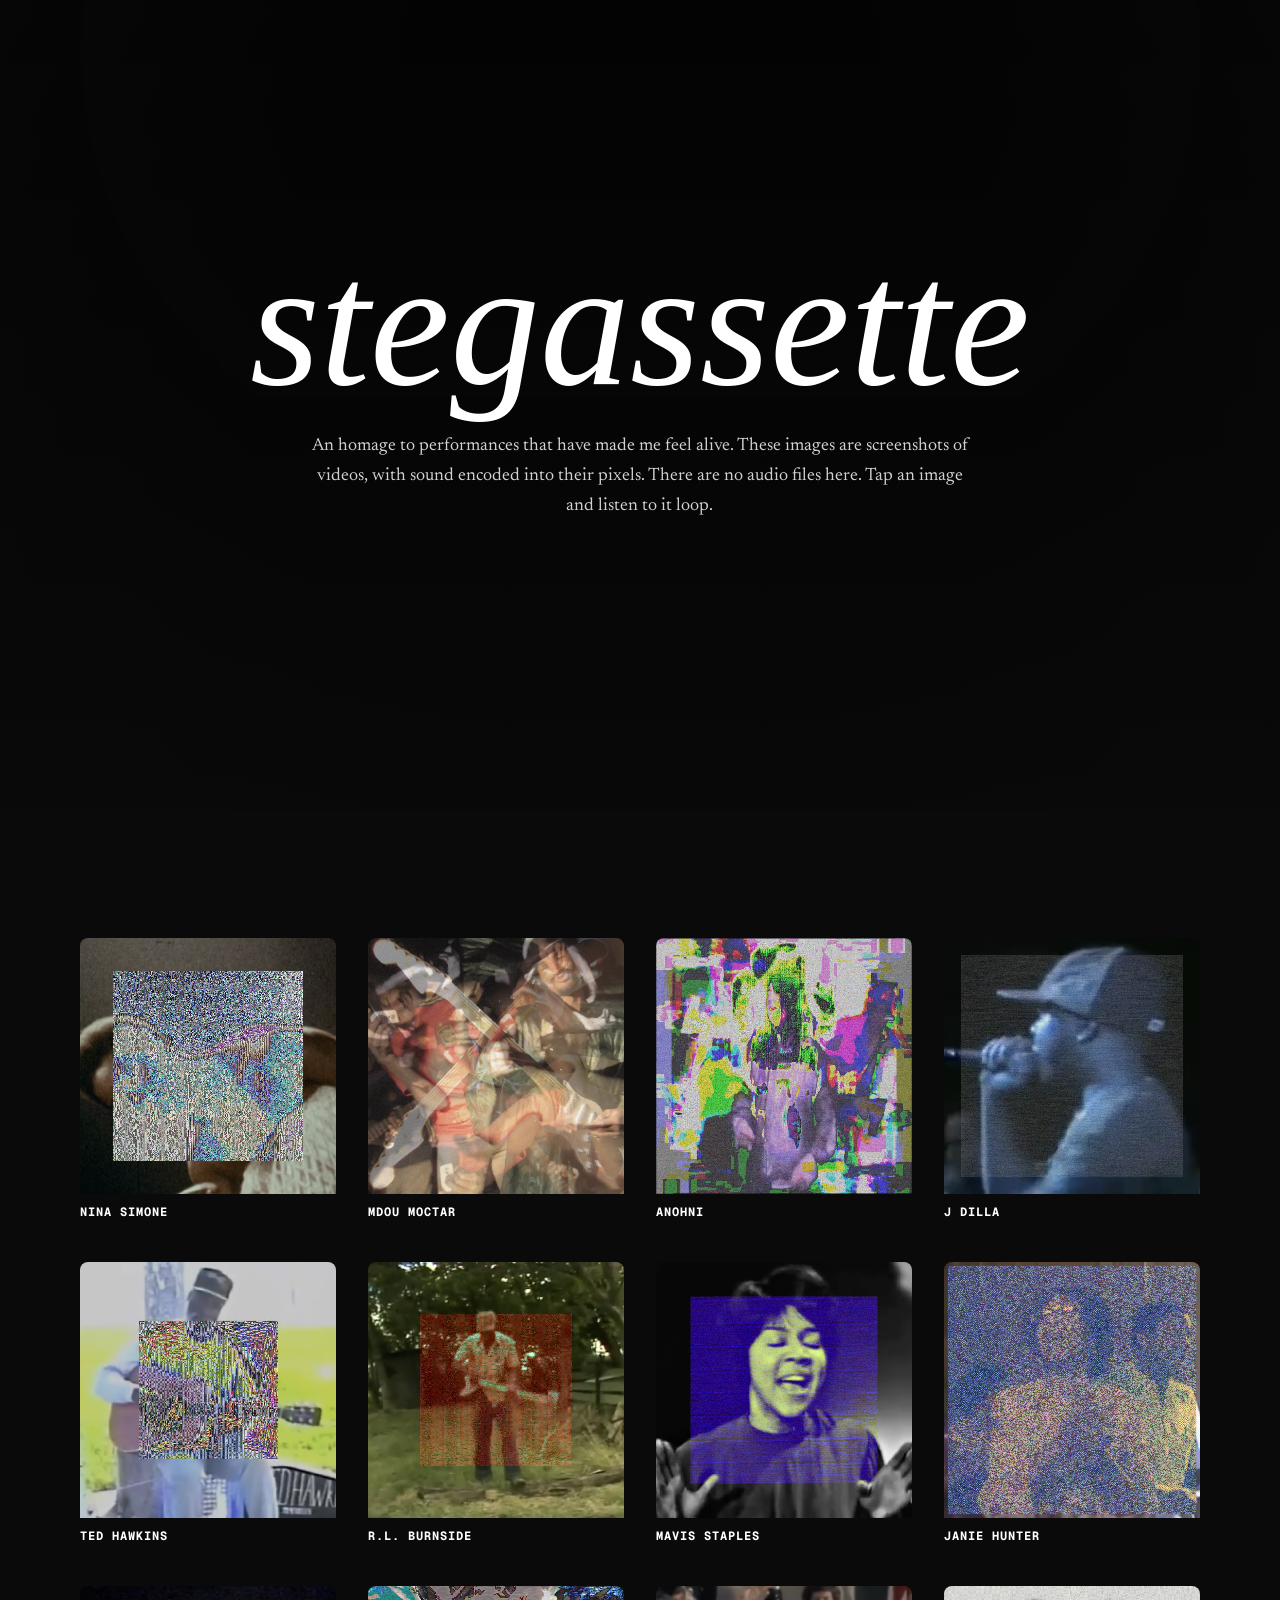
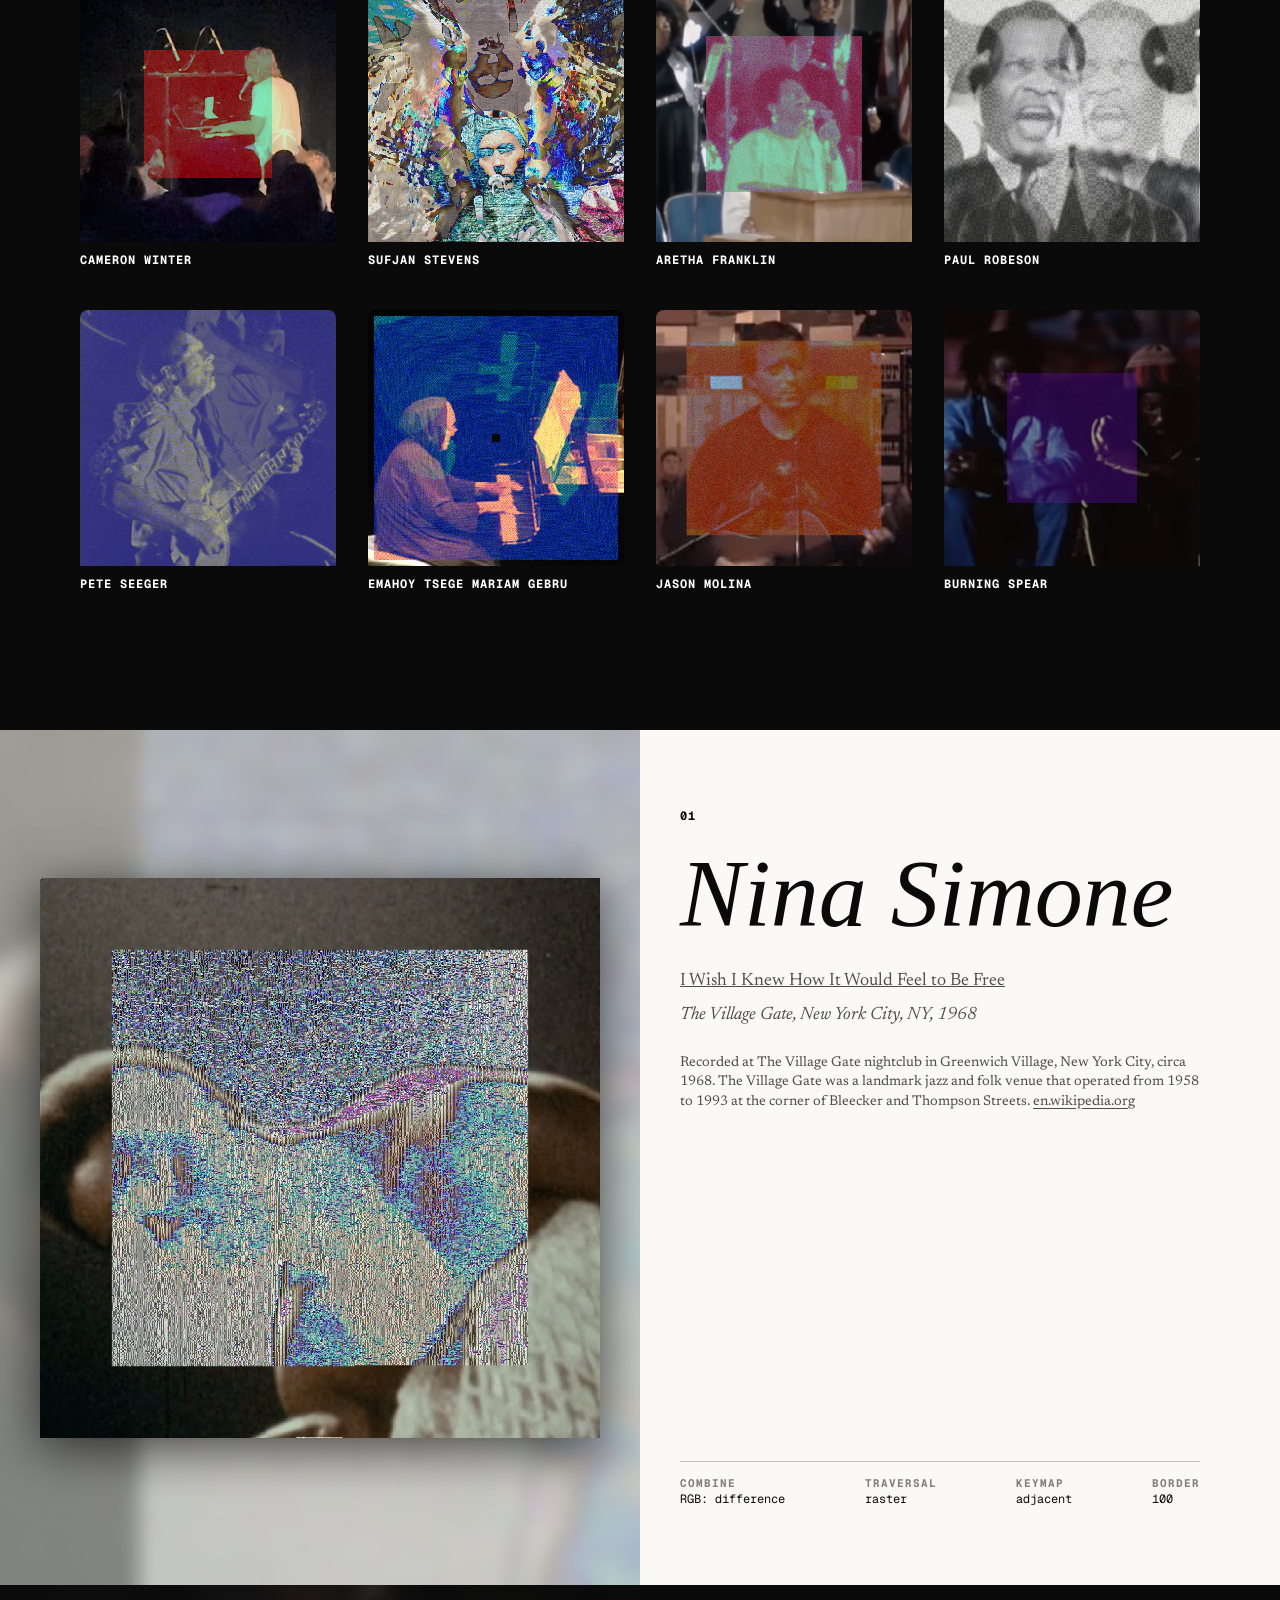
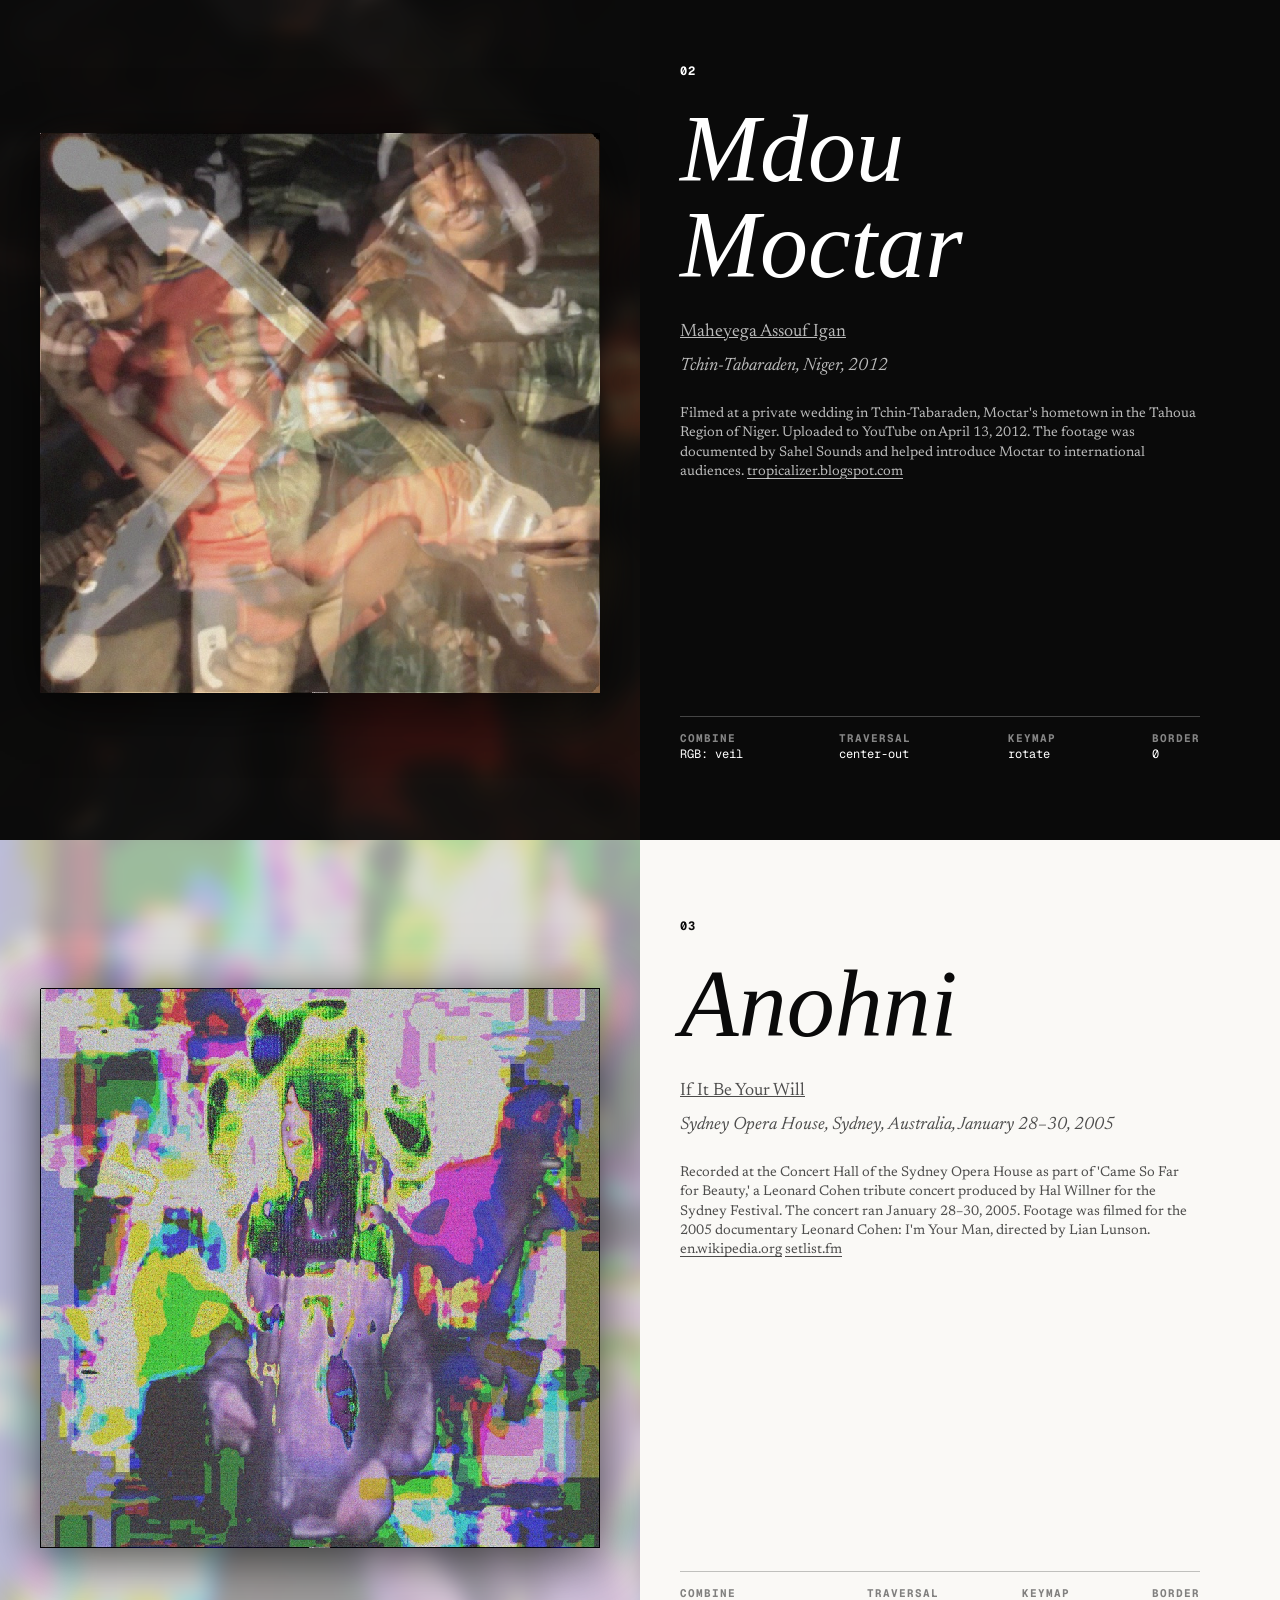
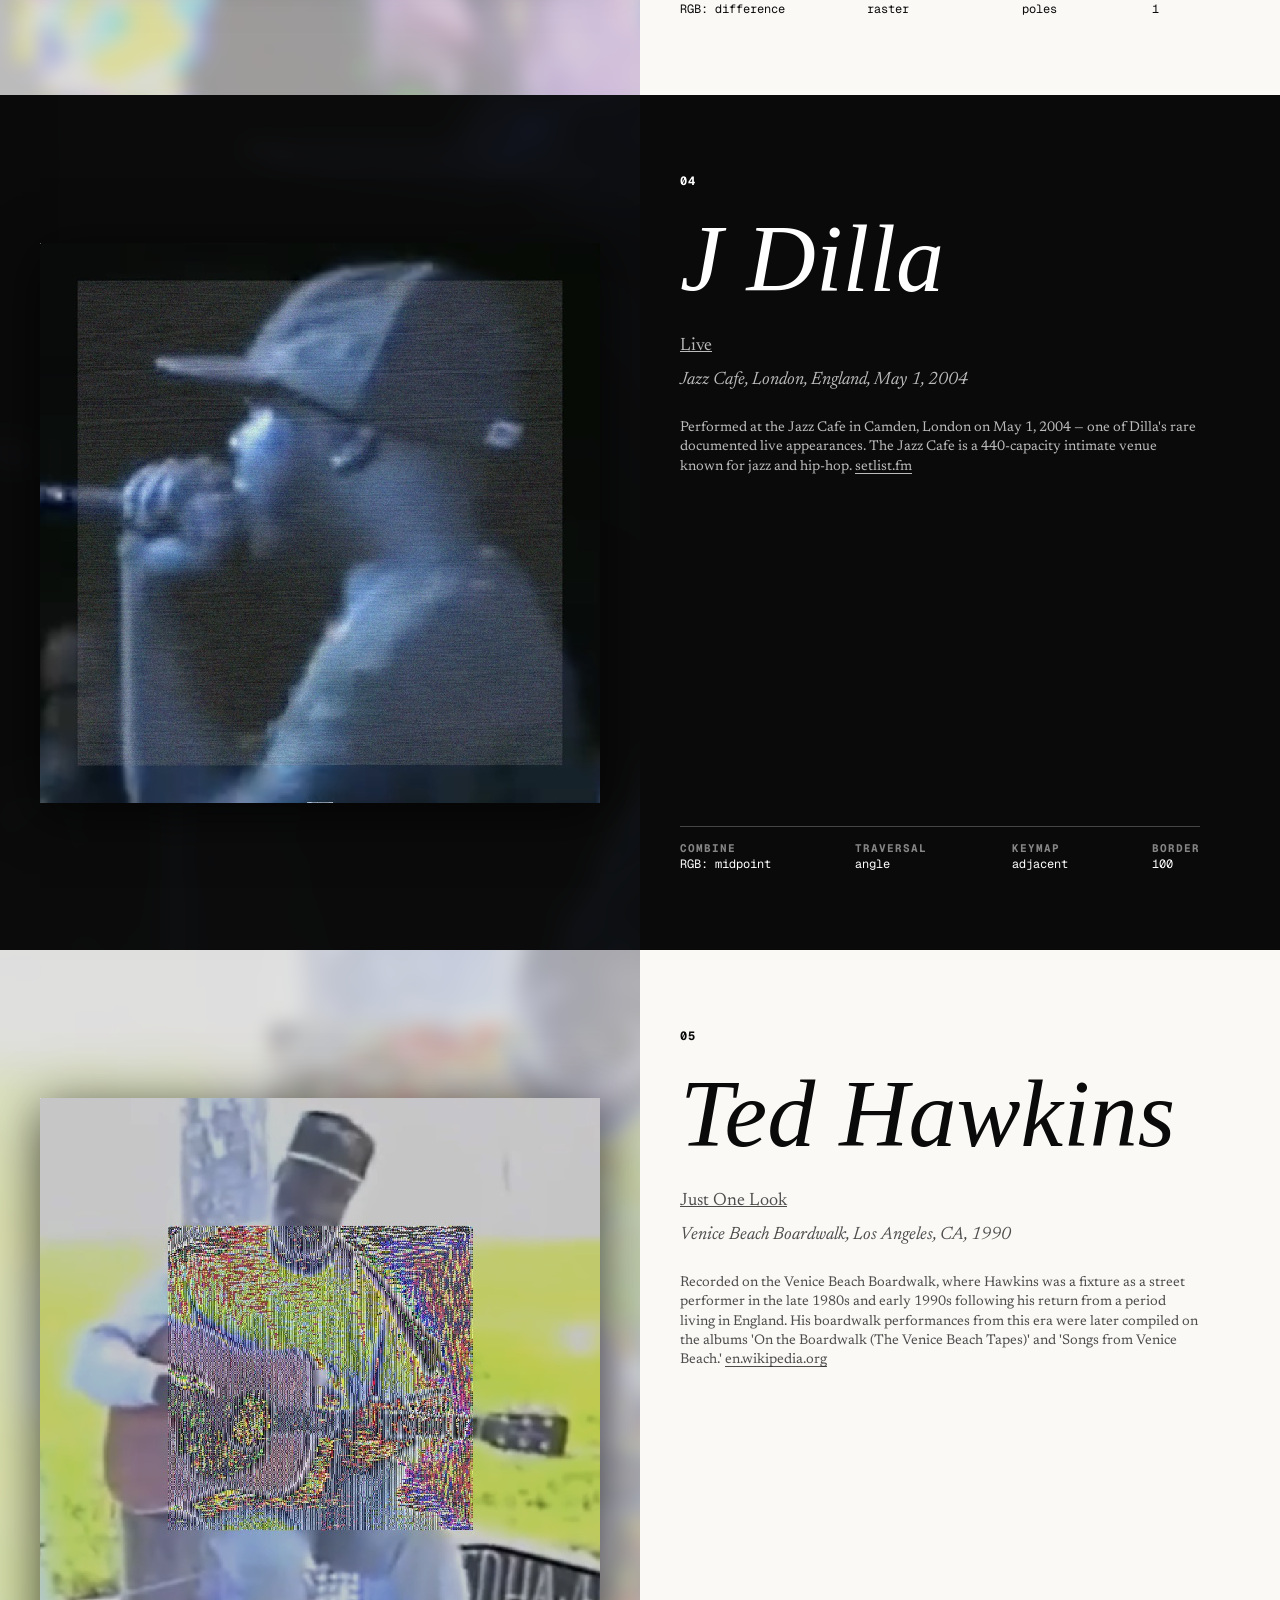
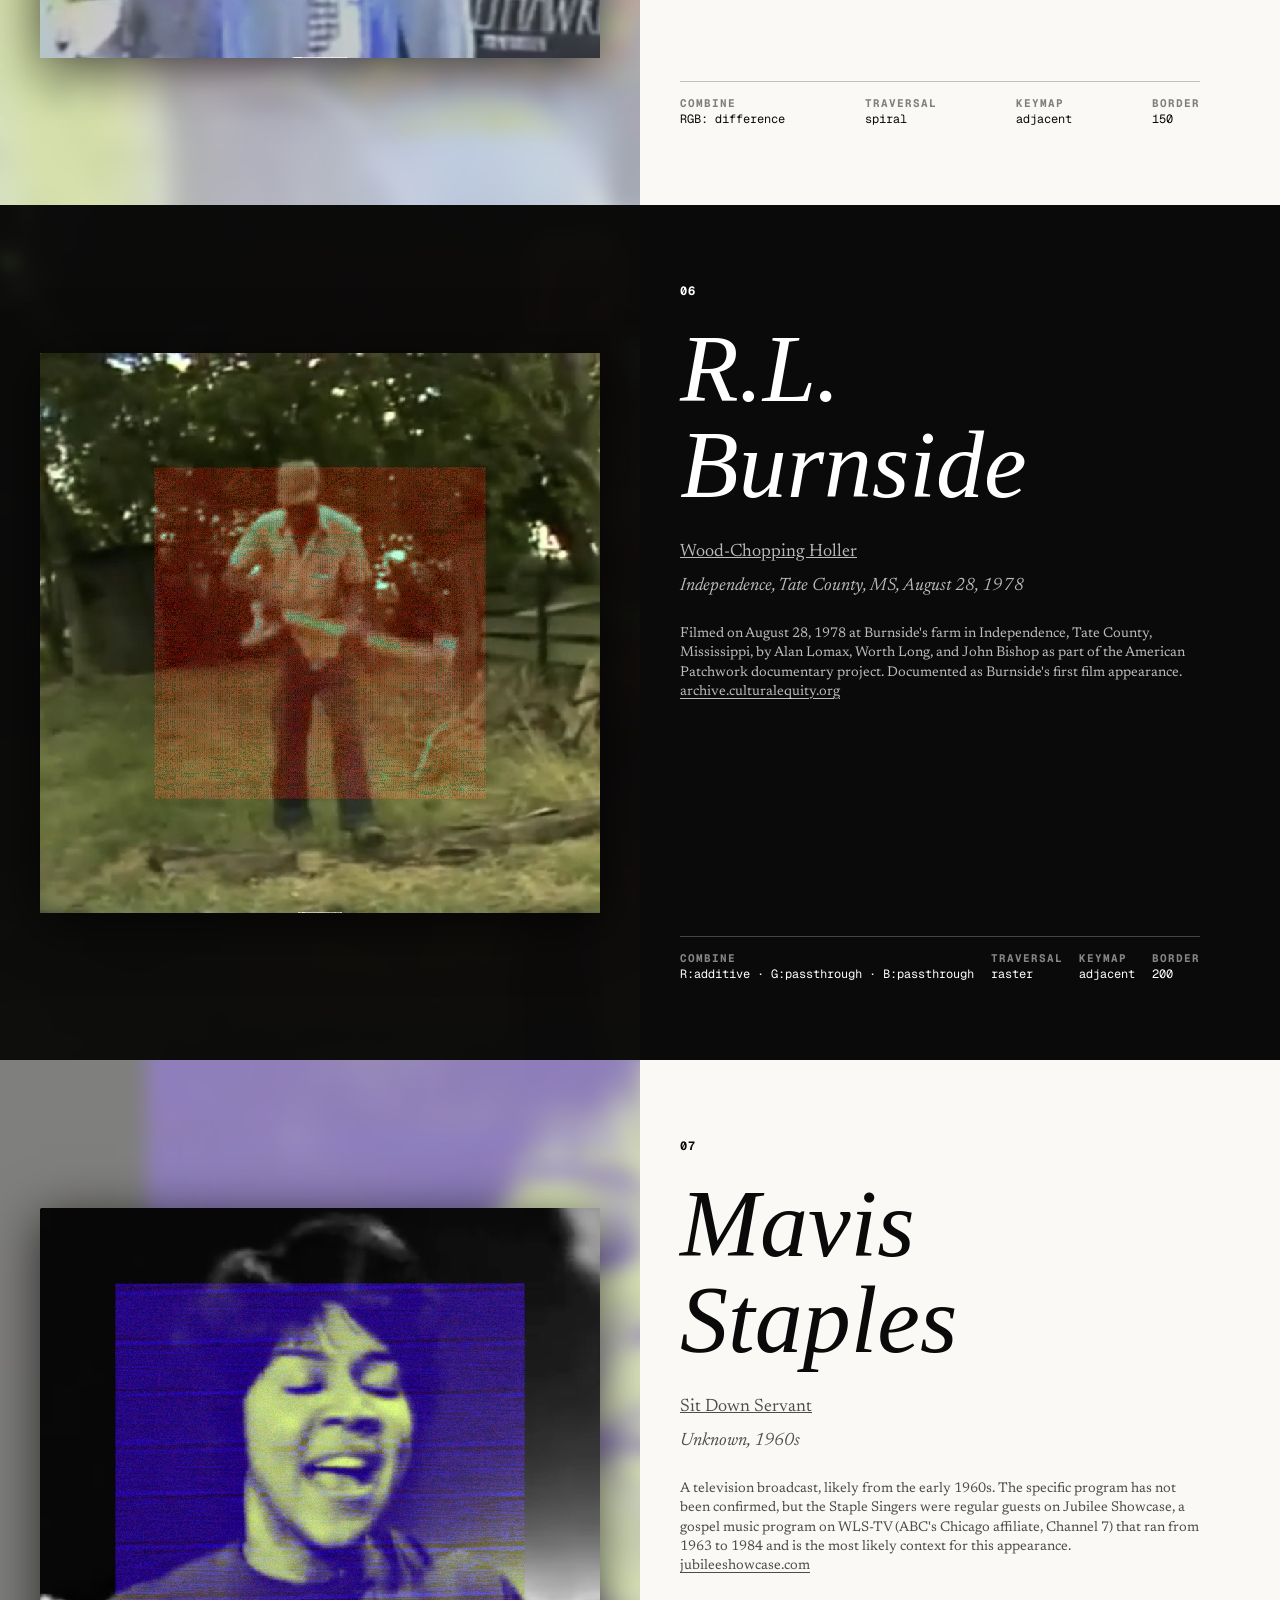
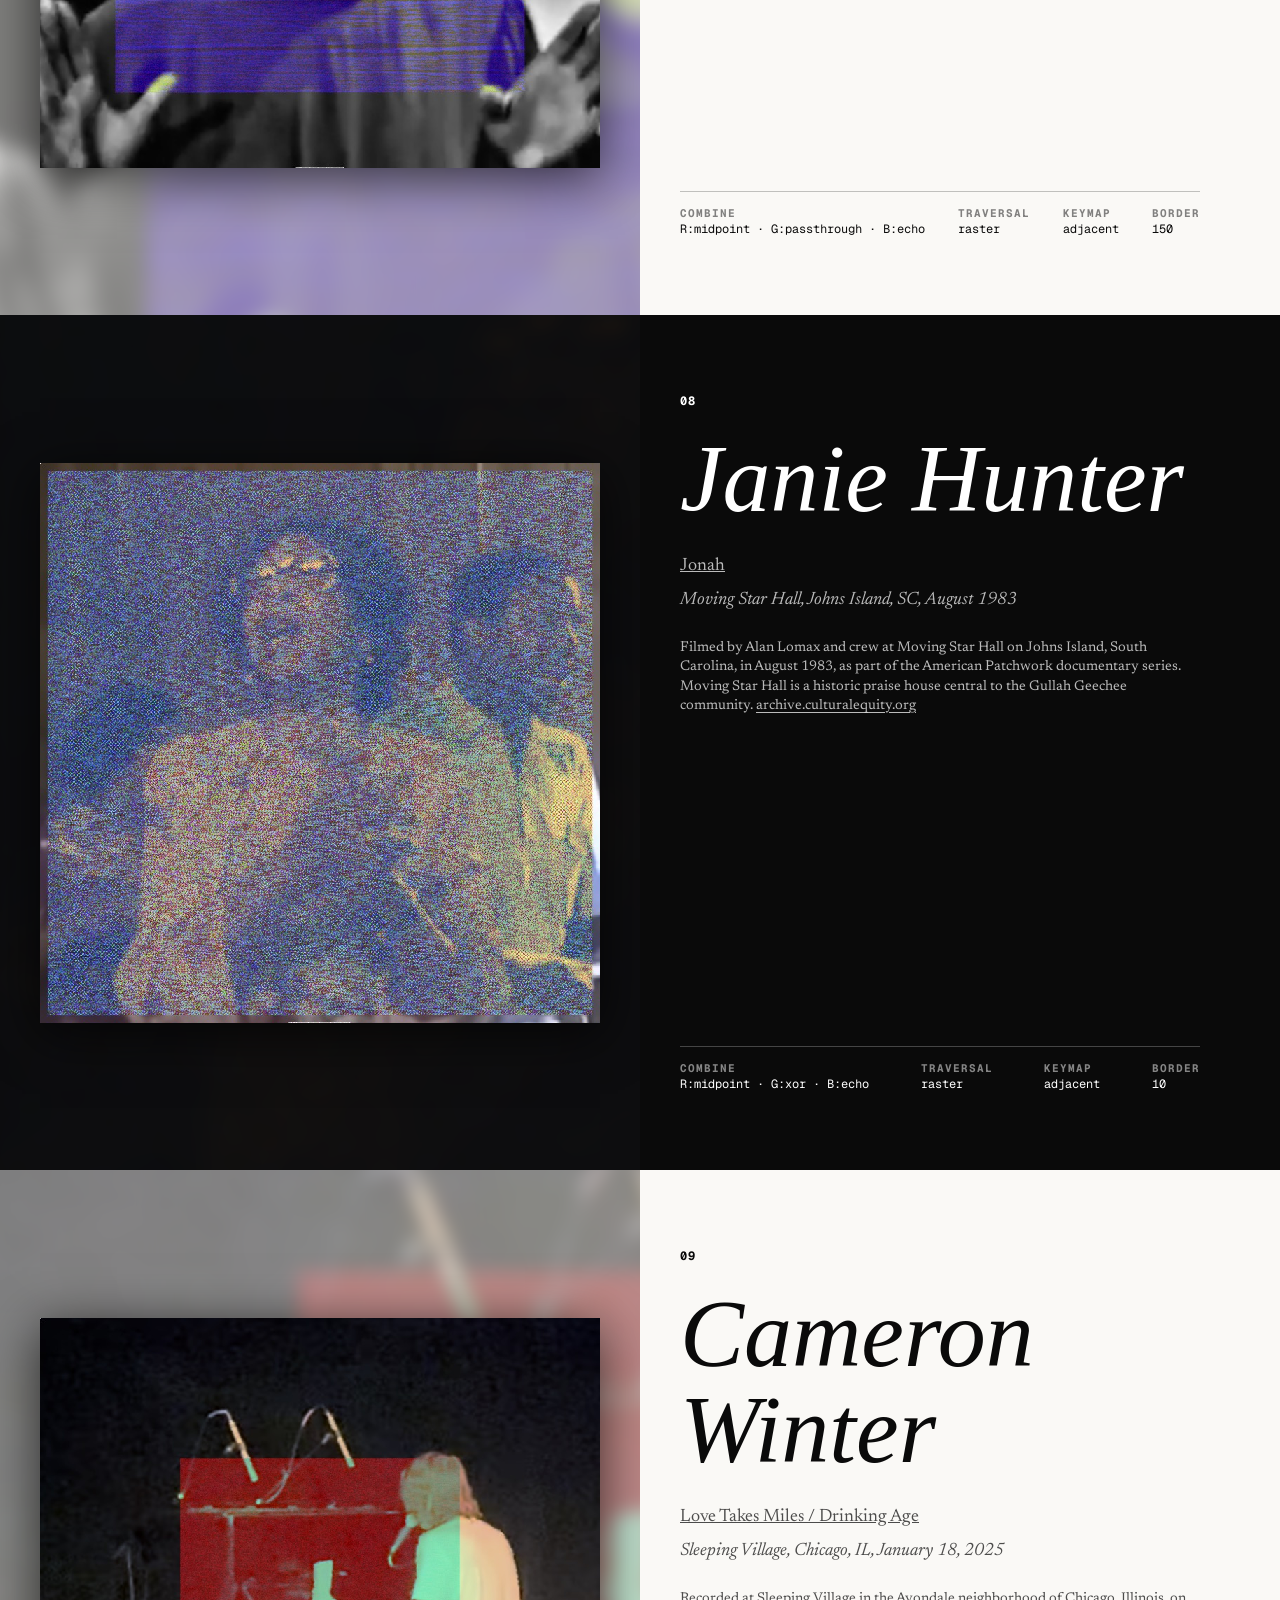
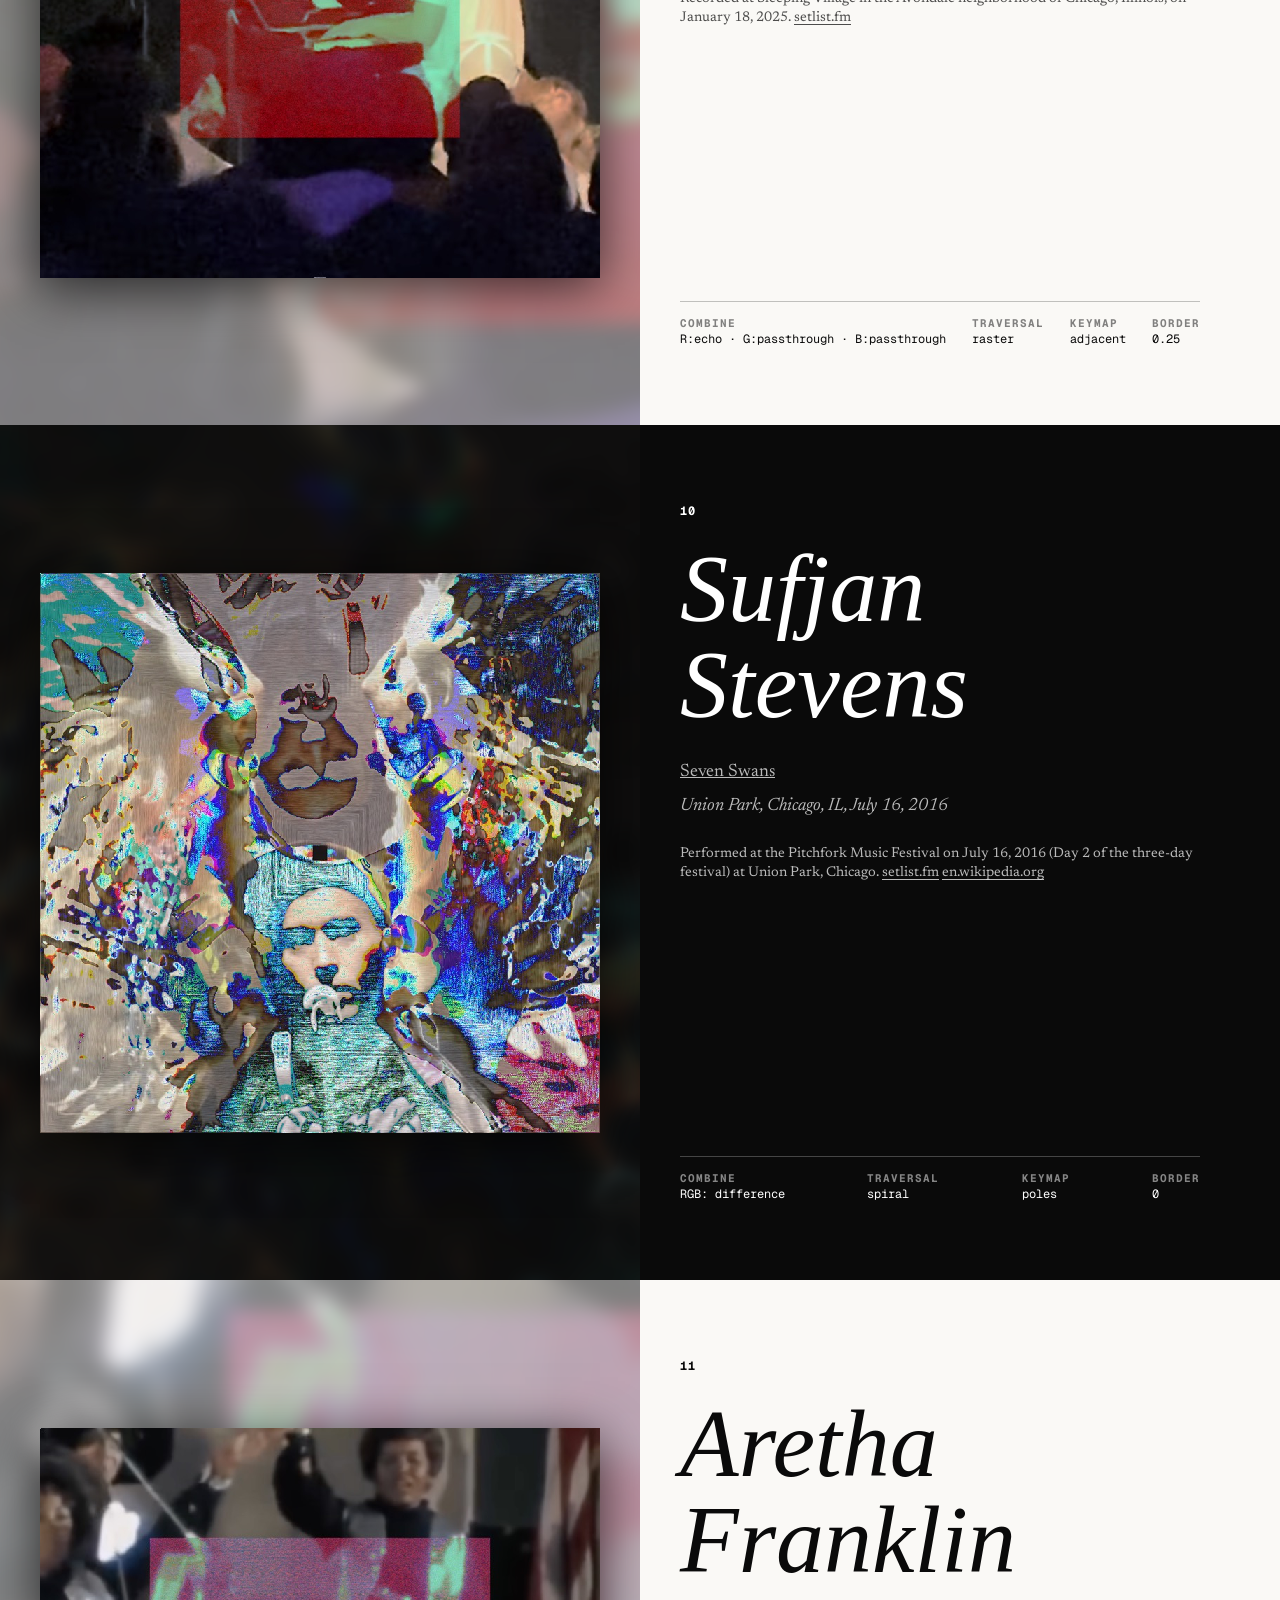
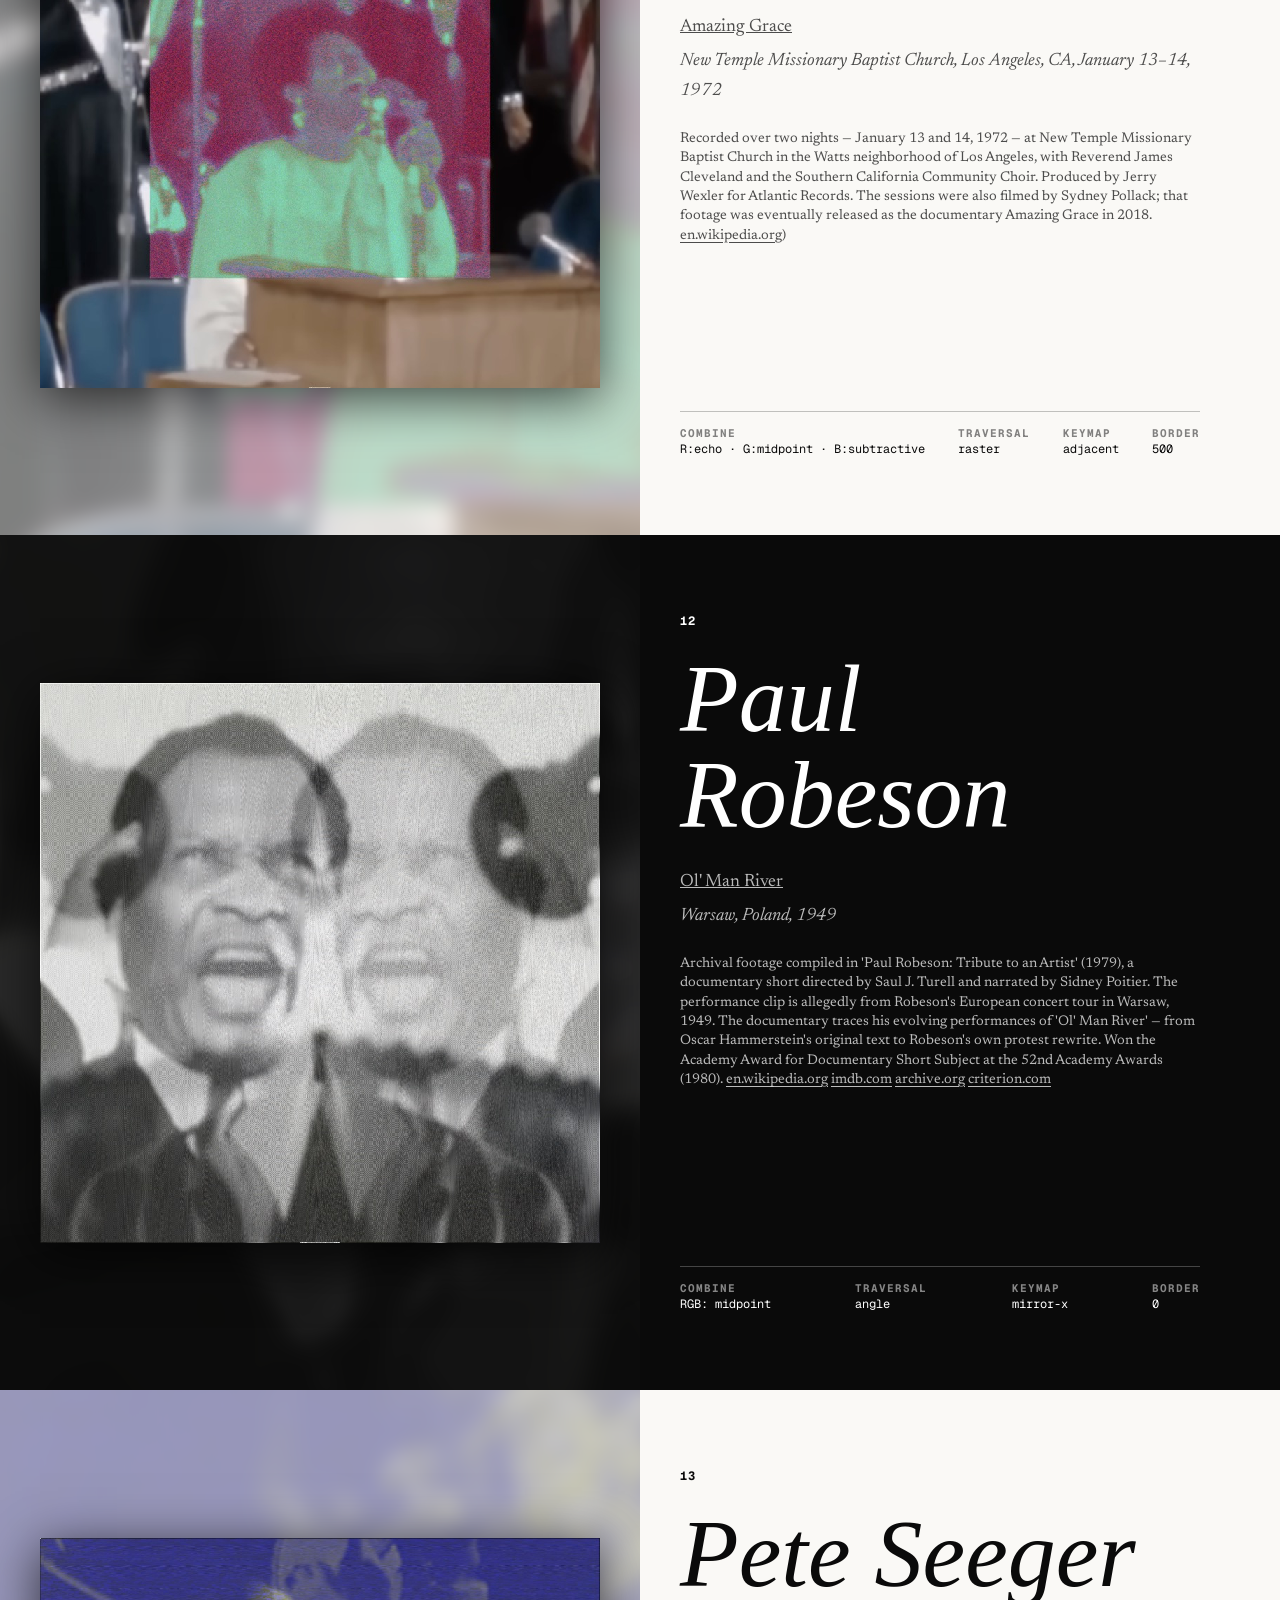
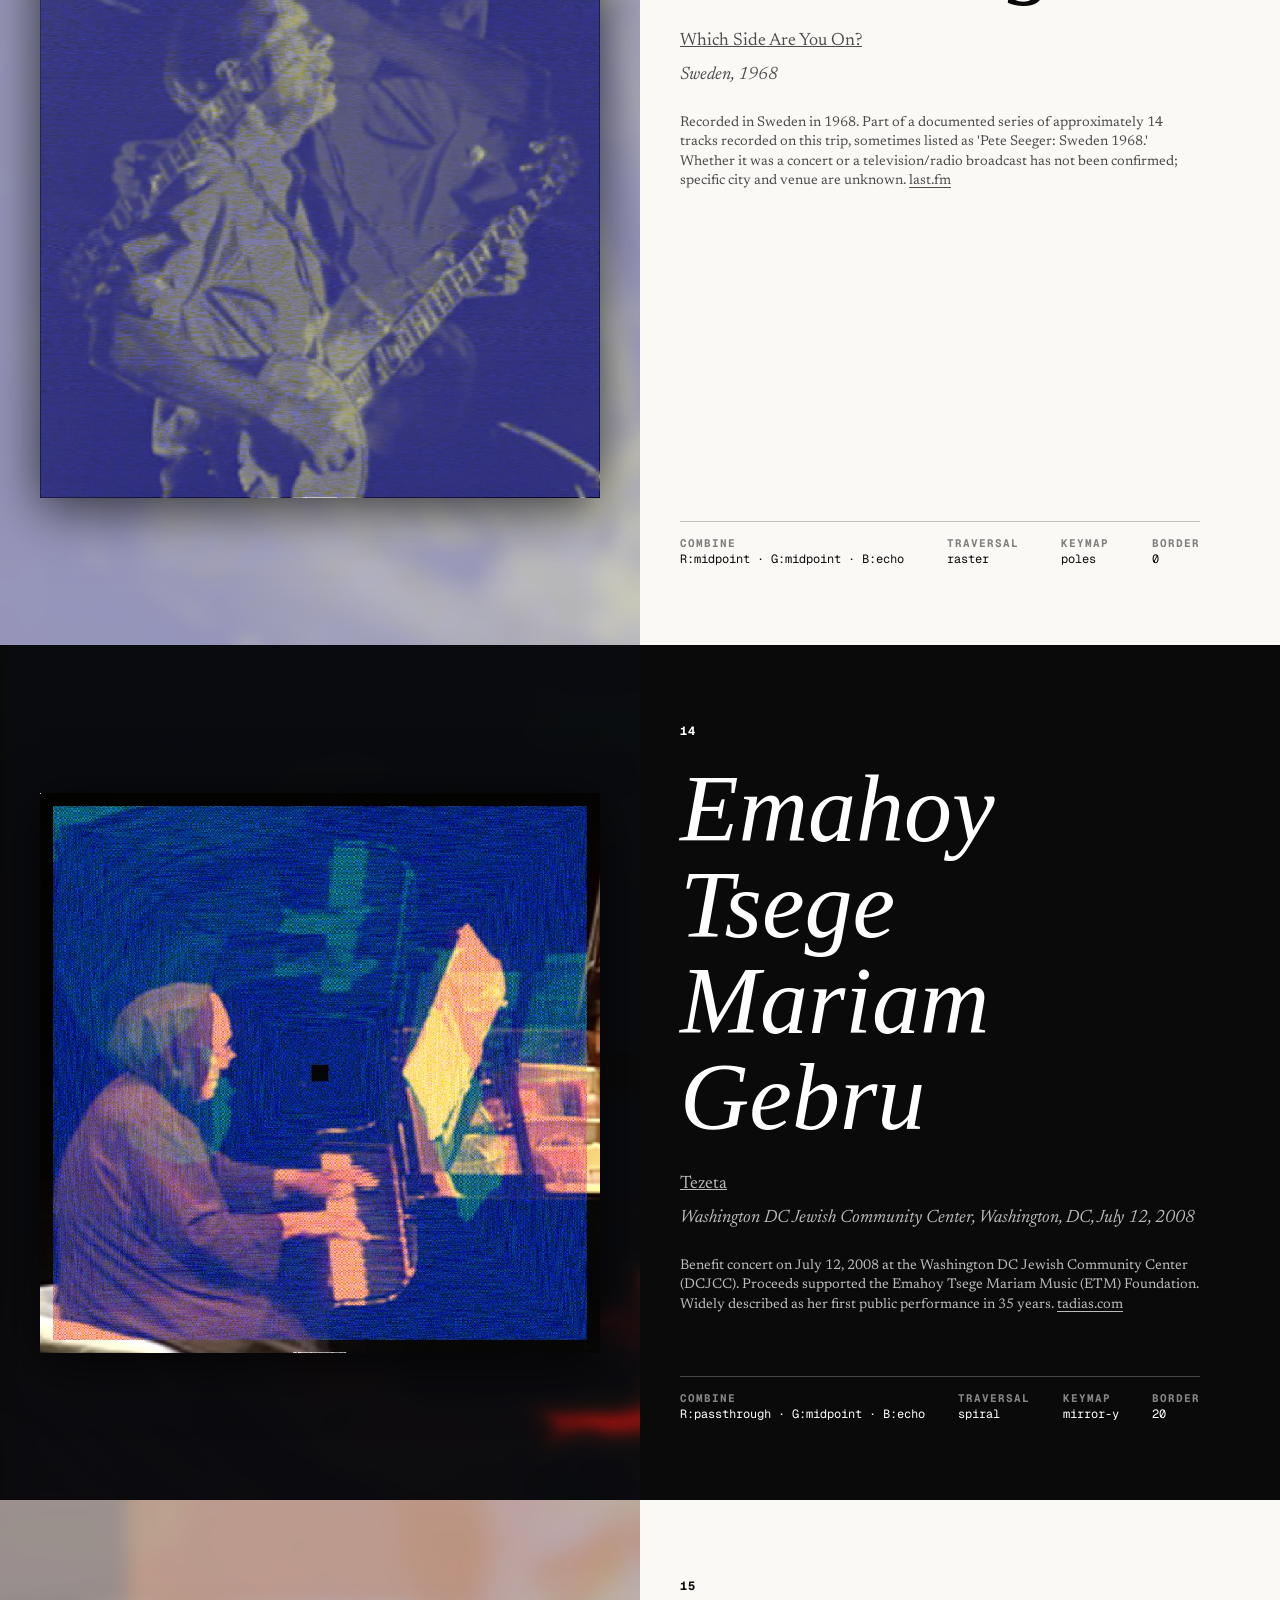
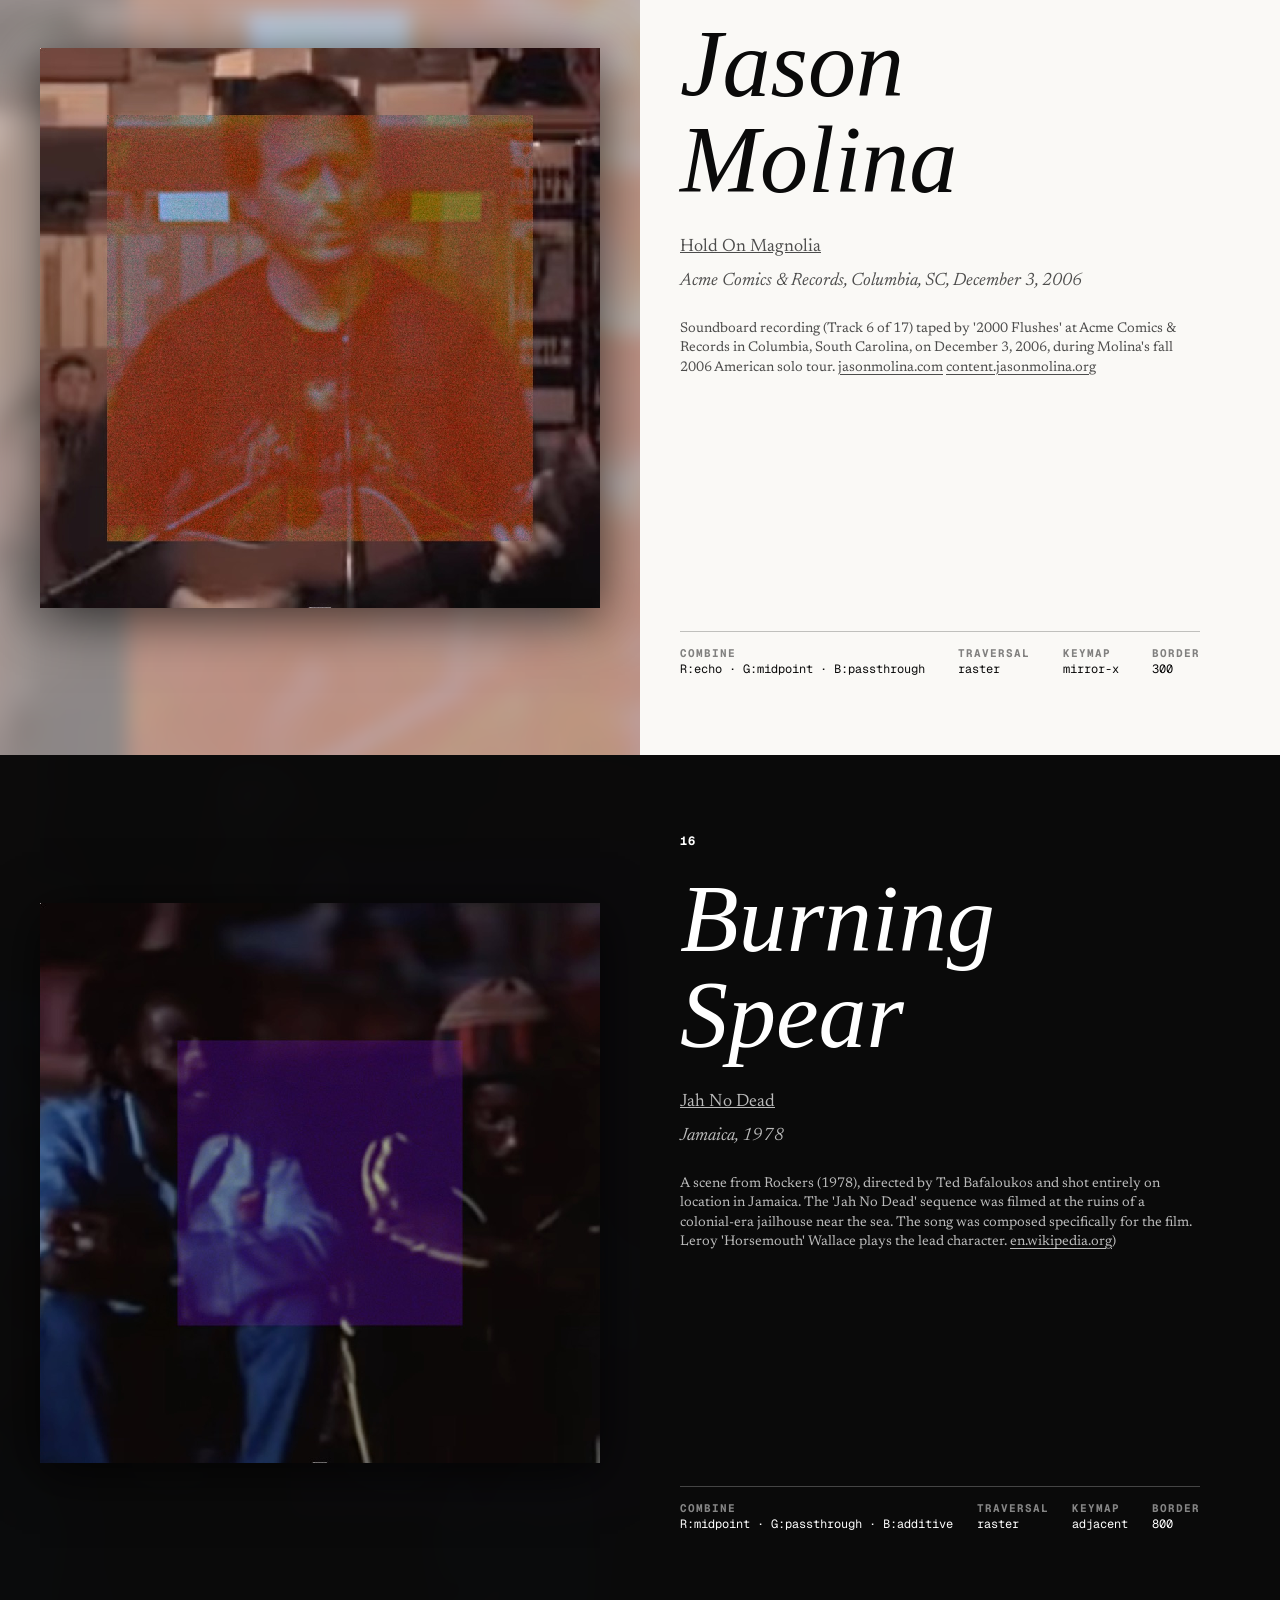
<file: public/index.html>
<!doctype html>
<html lang="en">
  <head>
    <meta charset="utf-8" />
    <meta name="viewport" content="width=device-width, initial-scale=1" />
    <title>stegassette</title>
    <meta
      name="description"
      content="An homage to performances that have made me feel alive. These images are screenshots of videos, with sound encoded into their pixels. There are no audio files here."
    />
    <meta property="og:title" content="stegassette" />
    <meta
      property="og:description"
      content="An homage to performances that have made me feel alive. These images are screenshots of videos, with sound encoded into their pixels. There are no audio files here."
    />
    <meta property="og:type" content="website" />
    <meta
      property="og:image"
      content="https://stegassette.jake.fun/media/thumbnails/01-nina-simone.stegassette.jpg"
    />
    <meta property="og:image:width" content="800" />
    <meta property="og:image:height" content="800" />
    <meta name="twitter:card" content="summary_large_image" />
    <meta name="twitter:title" content="stegassette" />
    <meta
      name="twitter:description"
      content="An homage to performances that have made me feel alive. These images are screenshots of videos, with sound encoded into their pixels. There are no audio files here."
    />
    <meta
      name="twitter:image"
      content="https://stegassette.jake.fun/media/thumbnails/01-nina-simone.stegassette.jpg"
    />
    <link rel="preconnect" href="https://fonts.googleapis.com" />
    <link rel="preconnect" href="https://fonts.gstatic.com" crossorigin />
    <link
      href="https://fonts.googleapis.com/css2?family=Geist+Mono:wght@400;700&family=Newsreader:opsz,wght@6..72,400;6..72,700&display=swap"
      rel="stylesheet"
    />
    <link rel="stylesheet" href="./generated/stegassette-theme.css" />
    <link rel="stylesheet" href="./styles/stegassette-site.css" />
  </head>
  <body>
    <main class="site-shell stegassette-container" data-stegassette-container>
      <section class="hero-section" aria-labelledby="hero-title">
        <canvas
          id="hero-canvas"
          class="hero-canvas"
          aria-hidden="true"
        ></canvas>
        <div class="hero-static-tiles" aria-hidden="true">
          <div class="hero-tile"></div>
          <div class="hero-tile"></div>
          <div class="hero-tile"></div>
          <div class="hero-tile"></div>
          <div class="hero-tile"></div>
          <div class="hero-tile"></div>
        </div>
        <div class="hero-vignette" aria-hidden="true"></div>
        <div class="hero-copy">
          <h1 id="hero-title" class="type-display-brand">stegassette</h1>
          <p class="hero-statement type-body-editorial">
            An homage to performances that have made me feel alive. These images
            are screenshots of videos, with sound encoded into their pixels.
            There are no audio files here. Tap an image and listen to it loop.
          </p>
        </div>
      </section>

      <section class="section-shell library-section" aria-label="Records">
        <div
          id="library-grid"
          class="library-grid"
          aria-label="Stegassette records"
        >
          <!-- LIBRARY_GRID_START -->
          <button
            class="library-card"
            type="button"
            data-record-id="01-nina-simone.stegassette"
            data-active="false"
          >
            <img
              src="./media/thumbnails/01-nina-simone.stegassette.jpg"
              alt="A dark square image with Nina Simone&#39;s silhouette leaning to the left, head low, the arch of her neck centered in the frame against a deep charcoal background. In the center, a square of iridescent holographic distortion covers roughly half the image, rendering the original warm tones as shifting silver, blue, and white with subtle rainbow interference patterns."
              loading="lazy"
              width="800"
              height="800"
            />
            <span class="card-meta">
              <span class="type-library-title">Nina Simone</span>
            </span>
          </button>

          <button
            class="library-card"
            type="button"
            data-record-id="02-mdou-moctar.stegassette"
            data-active="false"
          >
            <img
              src="./media/thumbnails/02-mdou-moctar.stegassette.jpg"
              alt="A warm square photograph of Mdou Moctar playing an electric guitar in formal Saharan clothing, surrounded by people dancing outdoors in the dark under harsh directional lighting. The veil combine creates a soft double-exposure effect — a translucent ghost of the same scene is laid over itself, blending the warm oranges, browns, and earth tones into a diffuse dreamlike doubling across the full image. There is no distinct distortion region or noise."
              loading="lazy"
              width="800"
              height="800"
            />
            <span class="card-meta">
              <span class="type-library-title">Mdou Moctar</span>
            </span>
          </button>

          <button
            class="library-card"
            type="button"
            data-record-id="03-anohni.stegassette"
            data-active="false"
          >
            <img
              src="./media/thumbnails/03-anohni.stegassette.jpg"
              alt="Medium-long shot high angle of Anohni Hegarty singing on stage. Blobs and splotches of white yellow magenta lime and blue distort the entire image."
              loading="lazy"
              width="800"
              height="800"
            />
            <span class="card-meta">
              <span class="type-library-title">Anohni</span>
            </span>
          </button>

          <button
            class="library-card"
            type="button"
            data-record-id="04-j-dilla.stegassette"
            data-active="false"
          >
            <img
              src="./media/thumbnails/04-j-dilla.stegassette.jpg"
              alt="A lofi close-up of J Dilla holding a microphone to his mouth, looking left, wearing a ballcap in a live stage setting. The midpoint combine and angled traversal have cast the entire image in a uniform cool blue-gray wash — there is no distinct distortion region, just a smooth blue-toned rendering of the original low-resolution footage."
              loading="lazy"
              width="800"
              height="800"
            />
            <span class="card-meta">
              <span class="type-library-title">J Dilla</span>
            </span>
          </button>

          <button
            class="library-card"
            type="button"
            data-record-id="05-ted-hawkins.stegassette"
            data-active="false"
          >
            <img
              src="./media/thumbnails/05-ted-hawkins.stegassette.jpg"
              alt="A medium VHS-recorded shot of Ted Hawkins sitting on a makeshift stool on the Venice Beach boardwalk, longsleeve shirt, ballcap, acoustic guitar in hand. The cropped letters &#39;Ed Hawk&#39; can be seen in tall handwriting on a open guitar case on the right side of the image on the ground. The image is sunlit high contrast with a lot of white and green. In the center is a square covering half the image with intense red, blue, yellow, and green noise."
              loading="lazy"
              width="800"
              height="800"
            />
            <span class="card-meta">
              <span class="type-library-title">Ted Hawkins</span>
            </span>
          </button>

          <button
            class="library-card"
            type="button"
            data-record-id="06-rl-burnside.stegassette"
            data-active="false"
          >
            <img
              src="./media/thumbnails/06-rl-burnside.stegassette.jpg"
              alt="Medium shot of R.L. Burnside standing over a long log in a yard holding an axe, surrounded by grass and trees. The image is VHS-recorded with saturated greens. In the center is a square covering roughly a third of the image with red-orange distortion and teal-cyan edging, creating a heat-signature-like overlay over his figure."
              loading="lazy"
              width="800"
              height="800"
            />
            <span class="card-meta">
              <span class="type-library-title">R.L. Burnside</span>
            </span>
          </button>

          <button
            class="library-card"
            type="button"
            data-record-id="07-mavis-staples.stegassette"
            data-active="false"
          >
            <img
              src="./media/thumbnails/07-mavis-staples.stegassette.jpg"
              alt="A close-up of Mavis Staples singing with her mouth open, eyes closed, hands raised open at shoulder height. The outer image is dark grayscale. The additive channel operations create a large deep indigo-blue square covering the center, with yellow-green coloration visible on her face and skin within it. The contrast between the blue field and warm yellow-green undertones gives the image an otherworldly quality."
              loading="lazy"
              width="800"
              height="800"
            />
            <span class="card-meta">
              <span class="type-library-title">Mavis Staples</span>
            </span>
          </button>

          <button
            class="library-card"
            type="button"
            data-record-id="08-janie-hunter.stegassette"
            data-active="false"
          >
            <img
              src="./media/thumbnails/08-janie-hunter.stegassette.jpg"
              alt="A close-up of Janie Hunter and other Moving Star Hall singers, shot on VHS. The image is predominantly dark navy blue — the stacked channel operations (midpoint, xor, echo) render the scene in very low contrast, with figures barely discernible in the deep murk. The effect is subdued and somber rather than bright, giving the image an almost underwater quality."
              loading="lazy"
              width="800"
              height="800"
            />
            <span class="card-meta">
              <span class="type-library-title">Janie Hunter</span>
            </span>
          </button>

          <button
            class="library-card"
            type="button"
            data-record-id="09-cameron-winter.stegassette"
            data-active="false"
          >
            <img
              src="./media/thumbnails/09-cameron-winter.stegassette.jpg"
              alt="A medium shot of Cameron Winter playing an upright piano on a spotlit stage, facing to the left and away from the audience. He is wearing a white T-shirt, there are two directional microphones hovering above the piano like antennae, facing down. The back of the heads of many audience members are at the base of the image. A centered distortion square covers two thirds of the image increasing the presence of reds on the primarily blue and white image."
              loading="lazy"
              width="800"
              height="800"
            />
            <span class="card-meta">
              <span class="type-library-title">Cameron Winter</span>
            </span>
          </button>

          <button
            class="library-card"
            type="button"
            data-record-id="10-sufjan-stevens.stegasette"
            data-active="false"
          >
            <img
              src="./media/thumbnails/10-sufjan-stevens.stegasette.jpg"
              alt="A heavily distorted image with Sufjan Stevens&#39; face at the lower center — cap on, singing into a microphone, arms raised bearing angel wings. The spiral traversal and difference combine fracture and displace the photo into a radiating mandala-like pattern of torn fragments in blues, cyans, beiges, and oranges. A ghostlike inverted reflection of his head appears above him, and the wings create large mirrored shapes extending toward the corners."
              loading="lazy"
              width="800"
              height="800"
            />
            <span class="card-meta">
              <span class="type-library-title">Sufjan Stevens</span>
            </span>
          </button>

          <button
            class="library-card"
            type="button"
            data-record-id="11-aretha-franklin.stegasette"
            data-active="false"
          >
            <img
              src="./media/thumbnails/11-aretha-franklin.stegasette.jpg"
              alt="A medium shot of Aretha Franklin singing into a microphone at a church podium, wearing a light-colored outfit. Behind her, robed choir members fill the frame alongside other musicians; an American flag is visible in the upper right. A large centered square covering roughly half the image is filled with intense magenta and lime green distortion, inverting and oversaturating the original warm film tones where Aretha stands. The outer edges of the image retain the natural color of the church setting."
              loading="lazy"
              width="800"
              height="800"
            />
            <span class="card-meta">
              <span class="type-library-title">Aretha Franklin</span>
            </span>
          </button>

          <button
            class="library-card"
            type="button"
            data-record-id="12-paul-robeson.stegasette"
            data-active="false"
          >
            <img
              src="./media/thumbnails/12-paul-robeson.stegasette.jpg"
              alt="A black and white close-up of Paul Robeson&#39;s face with his mouth wide open in song, doubled horizontally across the frame. The mirror-x keymap creates a bilateral diptych — his face is reflected so two nearly identical open-mouthed singing faces appear side by side, giving the grainy television image an uncanny symmetry."
              loading="lazy"
              width="800"
              height="800"
            />
            <span class="card-meta">
              <span class="type-library-title">Paul Robeson</span>
            </span>
          </button>

          <button
            class="library-card"
            type="button"
            data-record-id="13-pete-seeger.stegasette"
            data-active="false"
          >
            <img
              src="./media/thumbnails/13-pete-seeger.stegasette.jpg"
              alt="A full-image blue rendering — the echo and midpoint channel operations have cast the entire photograph in deep indigo and cobalt blue. The underlying image shows a man playing an electric guitar, body angled back with the neck raised upward, performing with audience members behind him. Faint yellow-gold details emerge through the blue suggesting stage lighting, and the guitar&#39;s frets and tuning pegs are faintly visible."
              loading="lazy"
              width="800"
              height="800"
            />
            <span class="card-meta">
              <span class="type-library-title">Pete Seeger</span>
            </span>
          </button>

          <button
            class="library-card"
            type="button"
            data-record-id="14-emahoy-tsege-mariam-gebru.stegassette"
            data-active="false"
          >
            <img
              src="./media/thumbnails/14-emahoy-tsege-mariam-gebru.stegassette.jpg"
              alt="A small, intimate image of an elderly woman seated at a grand piano, shown in profile facing right with her hands on the keys and sheet music on the stand. The room is very dark. Subtle patches of teal and blue-green distortion appear in the upper left of the frame, slightly shifting the ambient cool darkness of the room. The effect is restrained, preserving much of the original image&#39;s quiet atmosphere."
              loading="lazy"
              width="800"
              height="800"
            />
            <span class="card-meta">
              <span class="type-library-title">Emahoy Tsege Mariam Gebru</span>
            </span>
          </button>

          <button
            class="library-card"
            type="button"
            data-record-id="15-jason-molina.stegassette"
            data-active="false"
          >
            <img
              src="./media/thumbnails/15-jason-molina.stegassette.jpg"
              alt="A medium shot of Jason Molina seated at a microphone, head bowed downward, in a record store — shelves of records and posters visible in the background. A large orange-red rectangle covers the central two-thirds of the image in warm distortion. Within the rectangle, two small isolated bright blocks appear — one pale blue and one yellow — like corrupted color artifacts against the orange wash. The outer edges retain the natural warm brown tones of the shop."
              loading="lazy"
              width="800"
              height="800"
            />
            <span class="card-meta">
              <span class="type-library-title">Jason Molina</span>
            </span>
          </button>

          <button
            class="library-card"
            type="button"
            data-record-id="16-burning-spear.stegassette"
            data-active="false"
          >
            <img
              src="./media/thumbnails/16-burning-spear.stegassette.jpg"
              alt="A dim, low-contrast performance photograph showing several figures in a dark indoor setting. A centered deep violet-purple square covers the middle third of the image, rendering the figures within it as blue-purple shapes with faint lime-yellow highlights. To the left, a figure in light blue clothing is visible outside the distortion. The surrounding image is dark and muted with warm reddish ambient light."
              loading="lazy"
              width="800"
              height="800"
            />
            <span class="card-meta">
              <span class="type-library-title">Burning Spear</span>
            </span></button
          ><!-- LIBRARY_GRID_END -->
        </div>
      </section>

      <div
        id="track-list"
        class="track-list"
        aria-label="Featured stegassette tracks"
      >
        <!-- TRACK_LIST_START -->
        <article
          class="track-spotlight"
          id="track-01"
          data-record-id="01-nina-simone.stegassette"
          data-theme="light"
          data-active="false"
        >
          <img
            class="spotlight-section-bg"
            src="./media/thumbnails/01-nina-simone.stegassette.jpg"
            alt=""
            loading="lazy"
          />
          <div class="spotlight-inner">
            <div class="spotlight-media">
              <img
                class="spotlight-bg"
                src="./media/thumbnails/01-nina-simone.stegassette.jpg"
                alt=""
                loading="lazy"
              />
              <button
                class="spotlight-frame"
                type="button"
                aria-label="Play Nina Simone — I Wish I Knew How It Would Feel to Be Free"
              >
                <img
                  class="spotlight-image"
                  src="./media/thumbnails/01-nina-simone.stegassette.jpg"
                  data-full-src="./media/01-nina-simone.stegassette.png"
                  alt="A dark square image with Nina Simone&#39;s silhouette leaning to the left, head low, the arch of her neck centered in the frame against a deep charcoal background. In the center, a square of iridescent holographic distortion covers roughly half the image, rendering the original warm tones as shifting silver, blue, and white with subtle rainbow interference patterns."
                  loading="lazy"
                />
                <canvas class="spotlight-recon" aria-hidden="true"></canvas>
                <canvas class="spotlight-overlay" aria-hidden="true"></canvas>
              </button>
            </div>
            <div class="spotlight-content">
              <div class="spotlight-copy">
                <p class="type-meta-label">01</p>
                <h2 class="type-display-feature">Nina Simone</h2>
                <div class="spotlight-lockup type-body-editorial">
                  <p class="spotlight-song">
                    <a
                      href="https://www.youtube.com/watch?v=SzEDYoE7YQ4"
                      rel="noreferrer"
                      >I Wish I Knew How It Would Feel to Be Free</a
                    >
                  </p>
                  <p class="spotlight-location-date">
                    The Village Gate, New York City, NY, 1968
                  </p>
                </div>
                <p class="spotlight-details type-body-compact">
                  Recorded at The Village Gate nightclub in Greenwich Village,
                  New York City, circa 1968. The Village Gate was a landmark
                  jazz and folk venue that operated from 1958 to 1993 at the
                  corner of Bleecker and Thompson Streets.
                  <a
                    href="https://en.wikipedia.org/wiki/Village_Gate"
                    rel="noreferrer"
                    >en.wikipedia.org</a
                  >
                </p>
              </div>
              <div class="spotlight-controls">
                <dl class="spotlight-params">
                  <div>
                    <dt>Combine</dt>
                    <dd>RGB: difference</dd>
                  </div>
                  <div>
                    <dt>Traversal</dt>
                    <dd>raster</dd>
                  </div>
                  <div>
                    <dt>Keymap</dt>
                    <dd>adjacent</dd>
                  </div>
                  <div>
                    <dt>Border</dt>
                    <dd>100</dd>
                  </div>
                </dl>
              </div>
            </div>
          </div>
        </article>

        <article
          class="track-spotlight"
          id="track-02"
          data-record-id="02-mdou-moctar.stegassette"
          data-theme="dark"
          data-active="false"
        >
          <img
            class="spotlight-section-bg"
            src="./media/thumbnails/02-mdou-moctar.stegassette.jpg"
            alt=""
            loading="lazy"
          />
          <div class="spotlight-inner">
            <div class="spotlight-media">
              <img
                class="spotlight-bg"
                src="./media/thumbnails/02-mdou-moctar.stegassette.jpg"
                alt=""
                loading="lazy"
              />
              <button
                class="spotlight-frame"
                type="button"
                aria-label="Play Mdou Moctar — Maheyega Assouf Igan"
              >
                <img
                  class="spotlight-image"
                  src="./media/thumbnails/02-mdou-moctar.stegassette.jpg"
                  data-full-src="./media/02-mdou-moctar.stegassette.png"
                  alt="A warm square photograph of Mdou Moctar playing an electric guitar in formal Saharan clothing, surrounded by people dancing outdoors in the dark under harsh directional lighting. The veil combine creates a soft double-exposure effect — a translucent ghost of the same scene is laid over itself, blending the warm oranges, browns, and earth tones into a diffuse dreamlike doubling across the full image. There is no distinct distortion region or noise."
                  loading="lazy"
                />
                <canvas class="spotlight-recon" aria-hidden="true"></canvas>
                <canvas class="spotlight-overlay" aria-hidden="true"></canvas>
              </button>
            </div>
            <div class="spotlight-content">
              <div class="spotlight-copy">
                <p class="type-meta-label">02</p>
                <h2 class="type-display-feature">Mdou Moctar</h2>
                <div class="spotlight-lockup type-body-editorial">
                  <p class="spotlight-song">
                    <a
                      href="https://www.youtube.com/watch?v=jYJGP0FBaT0"
                      rel="noreferrer"
                      >Maheyega Assouf Igan</a
                    >
                  </p>
                  <p class="spotlight-location-date">
                    Tchin-Tabaraden, Niger, 2012
                  </p>
                </div>
                <p class="spotlight-details type-body-compact">
                  Filmed at a private wedding in Tchin-Tabaraden, Moctar&#39;s
                  hometown in the Tahoua Region of Niger. Uploaded to YouTube on
                  April 13, 2012. The footage was documented by Sahel Sounds and
                  helped introduce Moctar to international audiences.
                  <a
                    href="http://tropicalizer.blogspot.com/2013/10/guitarist-mdou-moctar-at-wedding-in.html"
                    rel="noreferrer"
                    >tropicalizer.blogspot.com</a
                  >
                </p>
              </div>
              <div class="spotlight-controls">
                <dl class="spotlight-params">
                  <div>
                    <dt>Combine</dt>
                    <dd>RGB: veil</dd>
                  </div>
                  <div>
                    <dt>Traversal</dt>
                    <dd>center-out</dd>
                  </div>
                  <div>
                    <dt>Keymap</dt>
                    <dd>rotate</dd>
                  </div>
                  <div>
                    <dt>Border</dt>
                    <dd>0</dd>
                  </div>
                </dl>
              </div>
            </div>
          </div>
        </article>

        <article
          class="track-spotlight"
          id="track-03"
          data-record-id="03-anohni.stegassette"
          data-theme="light"
          data-active="false"
        >
          <img
            class="spotlight-section-bg"
            src="./media/thumbnails/03-anohni.stegassette.jpg"
            alt=""
            loading="lazy"
          />
          <div class="spotlight-inner">
            <div class="spotlight-media">
              <img
                class="spotlight-bg"
                src="./media/thumbnails/03-anohni.stegassette.jpg"
                alt=""
                loading="lazy"
              />
              <button
                class="spotlight-frame"
                type="button"
                aria-label="Play Anohni — If It Be Your Will"
              >
                <img
                  class="spotlight-image"
                  src="./media/thumbnails/03-anohni.stegassette.jpg"
                  data-full-src="./media/03-anohni.stegassette.png"
                  alt="Medium-long shot high angle of Anohni Hegarty singing on stage. Blobs and splotches of white yellow magenta lime and blue distort the entire image."
                  loading="lazy"
                />
                <canvas class="spotlight-recon" aria-hidden="true"></canvas>
                <canvas class="spotlight-overlay" aria-hidden="true"></canvas>
              </button>
            </div>
            <div class="spotlight-content">
              <div class="spotlight-copy">
                <p class="type-meta-label">03</p>
                <h2 class="type-display-feature">Anohni</h2>
                <div class="spotlight-lockup type-body-editorial">
                  <p class="spotlight-song">
                    <a
                      href="https://www.youtube.com/watch?v=1MDlMdu2gjw"
                      rel="noreferrer"
                      >If It Be Your Will</a
                    >
                  </p>
                  <p class="spotlight-location-date">
                    Sydney Opera House, Sydney, Australia, January 28–30, 2005
                  </p>
                </div>
                <p class="spotlight-details type-body-compact">
                  Recorded at the Concert Hall of the Sydney Opera House as part
                  of &#39;Came So Far for Beauty,&#39; a Leonard Cohen tribute
                  concert produced by Hal Willner for the Sydney Festival. The
                  concert ran January 28–30, 2005. Footage was filmed for the
                  2005 documentary Leonard Cohen: I&#39;m Your Man, directed by
                  Lian Lunson.
                  <a
                    href="https://en.wikipedia.org/wiki/Leonard_Cohen:_I%27m_Your_Man"
                    rel="noreferrer"
                    >en.wikipedia.org</a
                  >
                  <a
                    href="https://www.setlist.fm/setlist/various-artists/2005/concert-hall-sydney-opera-house-sydney-australia-7393d6e5.html"
                    rel="noreferrer"
                    >setlist.fm</a
                  >
                </p>
              </div>
              <div class="spotlight-controls">
                <dl class="spotlight-params">
                  <div>
                    <dt>Combine</dt>
                    <dd>RGB: difference</dd>
                  </div>
                  <div>
                    <dt>Traversal</dt>
                    <dd>raster</dd>
                  </div>
                  <div>
                    <dt>Keymap</dt>
                    <dd>poles</dd>
                  </div>
                  <div>
                    <dt>Border</dt>
                    <dd>1</dd>
                  </div>
                </dl>
              </div>
            </div>
          </div>
        </article>

        <article
          class="track-spotlight"
          id="track-04"
          data-record-id="04-j-dilla.stegassette"
          data-theme="dark"
          data-active="false"
        >
          <img
            class="spotlight-section-bg"
            src="./media/thumbnails/04-j-dilla.stegassette.jpg"
            alt=""
            loading="lazy"
          />
          <div class="spotlight-inner">
            <div class="spotlight-media">
              <img
                class="spotlight-bg"
                src="./media/thumbnails/04-j-dilla.stegassette.jpg"
                alt=""
                loading="lazy"
              />
              <button
                class="spotlight-frame"
                type="button"
                aria-label="Play J Dilla — Live"
              >
                <img
                  class="spotlight-image"
                  src="./media/thumbnails/04-j-dilla.stegassette.jpg"
                  data-full-src="./media/04-j-dilla.stegassette.png"
                  alt="A lofi close-up of J Dilla holding a microphone to his mouth, looking left, wearing a ballcap in a live stage setting. The midpoint combine and angled traversal have cast the entire image in a uniform cool blue-gray wash — there is no distinct distortion region, just a smooth blue-toned rendering of the original low-resolution footage."
                  loading="lazy"
                />
                <canvas class="spotlight-recon" aria-hidden="true"></canvas>
                <canvas class="spotlight-overlay" aria-hidden="true"></canvas>
              </button>
            </div>
            <div class="spotlight-content">
              <div class="spotlight-copy">
                <p class="type-meta-label">04</p>
                <h2 class="type-display-feature">J Dilla</h2>
                <div class="spotlight-lockup type-body-editorial">
                  <p class="spotlight-song">
                    <a
                      href="https://www.youtube.com/watch?v=_6GX7RoSXR8"
                      rel="noreferrer"
                      >Live</a
                    >
                  </p>
                  <p class="spotlight-location-date">
                    Jazz Cafe, London, England, May 1, 2004
                  </p>
                </div>
                <p class="spotlight-details type-body-compact">
                  Performed at the Jazz Cafe in Camden, London on May 1, 2004 —
                  one of Dilla&#39;s rare documented live appearances. The Jazz
                  Cafe is a 440-capacity intimate venue known for jazz and
                  hip-hop.
                  <a
                    href="https://www.setlist.fm/setlist/j-dilla/2004/jazz-cafe-london-england-53b573b5.html"
                    rel="noreferrer"
                    >setlist.fm</a
                  >
                </p>
              </div>
              <div class="spotlight-controls">
                <dl class="spotlight-params">
                  <div>
                    <dt>Combine</dt>
                    <dd>RGB: midpoint</dd>
                  </div>
                  <div>
                    <dt>Traversal</dt>
                    <dd>angle</dd>
                  </div>
                  <div>
                    <dt>Keymap</dt>
                    <dd>adjacent</dd>
                  </div>
                  <div>
                    <dt>Border</dt>
                    <dd>100</dd>
                  </div>
                </dl>
              </div>
            </div>
          </div>
        </article>

        <article
          class="track-spotlight"
          id="track-05"
          data-record-id="05-ted-hawkins.stegassette"
          data-theme="light"
          data-active="false"
        >
          <img
            class="spotlight-section-bg"
            src="./media/thumbnails/05-ted-hawkins.stegassette.jpg"
            alt=""
            loading="lazy"
          />
          <div class="spotlight-inner">
            <div class="spotlight-media">
              <img
                class="spotlight-bg"
                src="./media/thumbnails/05-ted-hawkins.stegassette.jpg"
                alt=""
                loading="lazy"
              />
              <button
                class="spotlight-frame"
                type="button"
                aria-label="Play Ted Hawkins — Just One Look"
              >
                <img
                  class="spotlight-image"
                  src="./media/thumbnails/05-ted-hawkins.stegassette.jpg"
                  data-full-src="./media/05-ted-hawkins.stegassette.png"
                  alt="A medium VHS-recorded shot of Ted Hawkins sitting on a makeshift stool on the Venice Beach boardwalk, longsleeve shirt, ballcap, acoustic guitar in hand. The cropped letters &#39;Ed Hawk&#39; can be seen in tall handwriting on a open guitar case on the right side of the image on the ground. The image is sunlit high contrast with a lot of white and green. In the center is a square covering half the image with intense red, blue, yellow, and green noise."
                  loading="lazy"
                />
                <canvas class="spotlight-recon" aria-hidden="true"></canvas>
                <canvas class="spotlight-overlay" aria-hidden="true"></canvas>
              </button>
            </div>
            <div class="spotlight-content">
              <div class="spotlight-copy">
                <p class="type-meta-label">05</p>
                <h2 class="type-display-feature">Ted Hawkins</h2>
                <div class="spotlight-lockup type-body-editorial">
                  <p class="spotlight-song">
                    <a
                      href="https://www.youtube.com/watch?v=iy9JL_FKnW4"
                      rel="noreferrer"
                      >Just One Look</a
                    >
                  </p>
                  <p class="spotlight-location-date">
                    Venice Beach Boardwalk, Los Angeles, CA, 1990
                  </p>
                </div>
                <p class="spotlight-details type-body-compact">
                  Recorded on the Venice Beach Boardwalk, where Hawkins was a
                  fixture as a street performer in the late 1980s and early
                  1990s following his return from a period living in England.
                  His boardwalk performances from this era were later compiled
                  on the albums &#39;On the Boardwalk (The Venice Beach
                  Tapes)&#39; and &#39;Songs from Venice Beach.&#39;
                  <a
                    href="https://en.wikipedia.org/wiki/Ted_Hawkins"
                    rel="noreferrer"
                    >en.wikipedia.org</a
                  >
                </p>
              </div>
              <div class="spotlight-controls">
                <dl class="spotlight-params">
                  <div>
                    <dt>Combine</dt>
                    <dd>RGB: difference</dd>
                  </div>
                  <div>
                    <dt>Traversal</dt>
                    <dd>spiral</dd>
                  </div>
                  <div>
                    <dt>Keymap</dt>
                    <dd>adjacent</dd>
                  </div>
                  <div>
                    <dt>Border</dt>
                    <dd>150</dd>
                  </div>
                </dl>
              </div>
            </div>
          </div>
        </article>

        <article
          class="track-spotlight"
          id="track-06"
          data-record-id="06-rl-burnside.stegassette"
          data-theme="dark"
          data-active="false"
        >
          <img
            class="spotlight-section-bg"
            src="./media/thumbnails/06-rl-burnside.stegassette.jpg"
            alt=""
            loading="lazy"
          />
          <div class="spotlight-inner">
            <div class="spotlight-media">
              <img
                class="spotlight-bg"
                src="./media/thumbnails/06-rl-burnside.stegassette.jpg"
                alt=""
                loading="lazy"
              />
              <button
                class="spotlight-frame"
                type="button"
                aria-label="Play R.L. Burnside — Wood-Chopping Holler"
              >
                <img
                  class="spotlight-image"
                  src="./media/thumbnails/06-rl-burnside.stegassette.jpg"
                  data-full-src="./media/06-rl-burnside.stegassette.png"
                  alt="Medium shot of R.L. Burnside standing over a long log in a yard holding an axe, surrounded by grass and trees. The image is VHS-recorded with saturated greens. In the center is a square covering roughly a third of the image with red-orange distortion and teal-cyan edging, creating a heat-signature-like overlay over his figure."
                  loading="lazy"
                />
                <canvas class="spotlight-recon" aria-hidden="true"></canvas>
                <canvas class="spotlight-overlay" aria-hidden="true"></canvas>
              </button>
            </div>
            <div class="spotlight-content">
              <div class="spotlight-copy">
                <p class="type-meta-label">06</p>
                <h2 class="type-display-feature">R.L. Burnside</h2>
                <div class="spotlight-lockup type-body-editorial">
                  <p class="spotlight-song">
                    <a
                      href="https://www.youtube.com/watch?v=2vy0dMXhlWI"
                      rel="noreferrer"
                      >Wood-Chopping Holler</a
                    >
                  </p>
                  <p class="spotlight-location-date">
                    Independence, Tate County, MS, August 28, 1978
                  </p>
                </div>
                <p class="spotlight-details type-body-compact">
                  Filmed on August 28, 1978 at Burnside&#39;s farm in
                  Independence, Tate County, Mississippi, by Alan Lomax, Worth
                  Long, and John Bishop as part of the American Patchwork
                  documentary project. Documented as Burnside&#39;s first film
                  appearance.
                  <a
                    href="https://archive.culturalequity.org/film-and-video/american-patchwork/rl-burnsides-wood-chopping-holler-1978"
                    rel="noreferrer"
                    >archive.culturalequity.org</a
                  >
                </p>
              </div>
              <div class="spotlight-controls">
                <dl class="spotlight-params">
                  <div>
                    <dt>Combine</dt>
                    <dd>R:additive · G:passthrough · B:passthrough</dd>
                  </div>
                  <div>
                    <dt>Traversal</dt>
                    <dd>raster</dd>
                  </div>
                  <div>
                    <dt>Keymap</dt>
                    <dd>adjacent</dd>
                  </div>
                  <div>
                    <dt>Border</dt>
                    <dd>200</dd>
                  </div>
                </dl>
              </div>
            </div>
          </div>
        </article>

        <article
          class="track-spotlight"
          id="track-07"
          data-record-id="07-mavis-staples.stegassette"
          data-theme="light"
          data-active="false"
        >
          <img
            class="spotlight-section-bg"
            src="./media/thumbnails/07-mavis-staples.stegassette.jpg"
            alt=""
            loading="lazy"
          />
          <div class="spotlight-inner">
            <div class="spotlight-media">
              <img
                class="spotlight-bg"
                src="./media/thumbnails/07-mavis-staples.stegassette.jpg"
                alt=""
                loading="lazy"
              />
              <button
                class="spotlight-frame"
                type="button"
                aria-label="Play The Staple Singers — Sit Down Servant"
              >
                <img
                  class="spotlight-image"
                  src="./media/thumbnails/07-mavis-staples.stegassette.jpg"
                  data-full-src="./media/07-mavis-staples.stegassette.png"
                  alt="A close-up of Mavis Staples singing with her mouth open, eyes closed, hands raised open at shoulder height. The outer image is dark grayscale. The additive channel operations create a large deep indigo-blue square covering the center, with yellow-green coloration visible on her face and skin within it. The contrast between the blue field and warm yellow-green undertones gives the image an otherworldly quality."
                  loading="lazy"
                />
                <canvas class="spotlight-recon" aria-hidden="true"></canvas>
                <canvas class="spotlight-overlay" aria-hidden="true"></canvas>
              </button>
            </div>
            <div class="spotlight-content">
              <div class="spotlight-copy">
                <p class="type-meta-label">07</p>
                <h2 class="type-display-feature">Mavis Staples</h2>
                <div class="spotlight-lockup type-body-editorial">
                  <p class="spotlight-song">
                    <a
                      href="https://www.youtube.com/watch?v=YxgZuE14he8"
                      rel="noreferrer"
                      >Sit Down Servant</a
                    >
                  </p>
                  <p class="spotlight-location-date">Unknown, 1960s</p>
                </div>
                <p class="spotlight-details type-body-compact">
                  A television broadcast, likely from the early 1960s. The
                  specific program has not been confirmed, but the Staple
                  Singers were regular guests on Jubilee Showcase, a gospel
                  music program on WLS-TV (ABC&#39;s Chicago affiliate, Channel
                  7) that ran from 1963 to 1984 and is the most likely context
                  for this appearance.
                  <a
                    href="https://www.jubileeshowcase.com/featured_gospel_artists.html"
                    rel="noreferrer"
                    >jubileeshowcase.com</a
                  >
                </p>
              </div>
              <div class="spotlight-controls">
                <dl class="spotlight-params">
                  <div>
                    <dt>Combine</dt>
                    <dd>R:midpoint · G:passthrough · B:echo</dd>
                  </div>
                  <div>
                    <dt>Traversal</dt>
                    <dd>raster</dd>
                  </div>
                  <div>
                    <dt>Keymap</dt>
                    <dd>adjacent</dd>
                  </div>
                  <div>
                    <dt>Border</dt>
                    <dd>150</dd>
                  </div>
                </dl>
              </div>
            </div>
          </div>
        </article>

        <article
          class="track-spotlight"
          id="track-08"
          data-record-id="08-janie-hunter.stegassette"
          data-theme="dark"
          data-active="false"
        >
          <img
            class="spotlight-section-bg"
            src="./media/thumbnails/08-janie-hunter.stegassette.jpg"
            alt=""
            loading="lazy"
          />
          <div class="spotlight-inner">
            <div class="spotlight-media">
              <img
                class="spotlight-bg"
                src="./media/thumbnails/08-janie-hunter.stegassette.jpg"
                alt=""
                loading="lazy"
              />
              <button
                class="spotlight-frame"
                type="button"
                aria-label="Play Janie Hunter — Jonah"
              >
                <img
                  class="spotlight-image"
                  src="./media/thumbnails/08-janie-hunter.stegassette.jpg"
                  data-full-src="./media/08-janie-hunter.stegassette.png"
                  alt="A close-up of Janie Hunter and other Moving Star Hall singers, shot on VHS. The image is predominantly dark navy blue — the stacked channel operations (midpoint, xor, echo) render the scene in very low contrast, with figures barely discernible in the deep murk. The effect is subdued and somber rather than bright, giving the image an almost underwater quality."
                  loading="lazy"
                />
                <canvas class="spotlight-recon" aria-hidden="true"></canvas>
                <canvas class="spotlight-overlay" aria-hidden="true"></canvas>
              </button>
            </div>
            <div class="spotlight-content">
              <div class="spotlight-copy">
                <p class="type-meta-label">08</p>
                <h2 class="type-display-feature">Janie Hunter</h2>
                <div class="spotlight-lockup type-body-editorial">
                  <p class="spotlight-song">
                    <a
                      href="https://www.youtube.com/watch?v=3yG2z6GC4Ww"
                      rel="noreferrer"
                      >Jonah</a
                    >
                  </p>
                  <p class="spotlight-location-date">
                    Moving Star Hall, Johns Island, SC, August 1983
                  </p>
                </div>
                <p class="spotlight-details type-body-compact">
                  Filmed by Alan Lomax and crew at Moving Star Hall on Johns
                  Island, South Carolina, in August 1983, as part of the
                  American Patchwork documentary series. Moving Star Hall is a
                  historic praise house central to the Gullah Geechee community.
                  <a
                    href="https://archive.culturalequity.org/film-and-video/american-patchwork/janie-hunter-and-moving-star-hall-singers-jonah-1983"
                    rel="noreferrer"
                    >archive.culturalequity.org</a
                  >
                </p>
              </div>
              <div class="spotlight-controls">
                <dl class="spotlight-params">
                  <div>
                    <dt>Combine</dt>
                    <dd>R:midpoint · G:xor · B:echo</dd>
                  </div>
                  <div>
                    <dt>Traversal</dt>
                    <dd>raster</dd>
                  </div>
                  <div>
                    <dt>Keymap</dt>
                    <dd>adjacent</dd>
                  </div>
                  <div>
                    <dt>Border</dt>
                    <dd>10</dd>
                  </div>
                </dl>
              </div>
            </div>
          </div>
        </article>

        <article
          class="track-spotlight"
          id="track-09"
          data-record-id="09-cameron-winter.stegassette"
          data-theme="light"
          data-active="false"
        >
          <img
            class="spotlight-section-bg"
            src="./media/thumbnails/09-cameron-winter.stegassette.jpg"
            alt=""
            loading="lazy"
          />
          <div class="spotlight-inner">
            <div class="spotlight-media">
              <img
                class="spotlight-bg"
                src="./media/thumbnails/09-cameron-winter.stegassette.jpg"
                alt=""
                loading="lazy"
              />
              <button
                class="spotlight-frame"
                type="button"
                aria-label="Play Cameron Winter — Love Takes Miles / Drinking Age"
              >
                <img
                  class="spotlight-image"
                  src="./media/thumbnails/09-cameron-winter.stegassette.jpg"
                  data-full-src="./media/09-cameron-winter.stegassette.png"
                  alt="A medium shot of Cameron Winter playing an upright piano on a spotlit stage, facing to the left and away from the audience. He is wearing a white T-shirt, there are two directional microphones hovering above the piano like antennae, facing down. The back of the heads of many audience members are at the base of the image. A centered distortion square covers two thirds of the image increasing the presence of reds on the primarily blue and white image."
                  loading="lazy"
                />
                <canvas class="spotlight-recon" aria-hidden="true"></canvas>
                <canvas class="spotlight-overlay" aria-hidden="true"></canvas>
              </button>
            </div>
            <div class="spotlight-content">
              <div class="spotlight-copy">
                <p class="type-meta-label">09</p>
                <h2 class="type-display-feature">Cameron Winter</h2>
                <div class="spotlight-lockup type-body-editorial">
                  <p class="spotlight-song">
                    <a
                      href="https://www.youtube.com/watch?v=rU4BRPRlNn0"
                      rel="noreferrer"
                      >Love Takes Miles / Drinking Age</a
                    >
                  </p>
                  <p class="spotlight-location-date">
                    Sleeping Village, Chicago, IL, January 18, 2025
                  </p>
                </div>
                <p class="spotlight-details type-body-compact">
                  Recorded at Sleeping Village in the Avondale neighborhood of
                  Chicago, Illinois, on January 18, 2025.
                  <a
                    href="https://www.setlist.fm/setlist/cameron-winter/2025/sleeping-village-chicago-il-5b5f6728.html"
                    rel="noreferrer"
                    >setlist.fm</a
                  >
                </p>
              </div>
              <div class="spotlight-controls">
                <dl class="spotlight-params">
                  <div>
                    <dt>Combine</dt>
                    <dd>R:echo · G:passthrough · B:passthrough</dd>
                  </div>
                  <div>
                    <dt>Traversal</dt>
                    <dd>raster</dd>
                  </div>
                  <div>
                    <dt>Keymap</dt>
                    <dd>adjacent</dd>
                  </div>
                  <div>
                    <dt>Border</dt>
                    <dd>0.25</dd>
                  </div>
                </dl>
              </div>
            </div>
          </div>
        </article>

        <article
          class="track-spotlight"
          id="track-10"
          data-record-id="10-sufjan-stevens.stegasette"
          data-theme="dark"
          data-active="false"
        >
          <img
            class="spotlight-section-bg"
            src="./media/thumbnails/10-sufjan-stevens.stegasette.jpg"
            alt=""
            loading="lazy"
          />
          <div class="spotlight-inner">
            <div class="spotlight-media">
              <img
                class="spotlight-bg"
                src="./media/thumbnails/10-sufjan-stevens.stegasette.jpg"
                alt=""
                loading="lazy"
              />
              <button
                class="spotlight-frame"
                type="button"
                aria-label="Play Sufjan Stevens — Seven Swans"
              >
                <img
                  class="spotlight-image"
                  src="./media/thumbnails/10-sufjan-stevens.stegasette.jpg"
                  data-full-src="./media/10-sufjan-stevens.stegasette.png"
                  alt="A heavily distorted image with Sufjan Stevens&#39; face at the lower center — cap on, singing into a microphone, arms raised bearing angel wings. The spiral traversal and difference combine fracture and displace the photo into a radiating mandala-like pattern of torn fragments in blues, cyans, beiges, and oranges. A ghostlike inverted reflection of his head appears above him, and the wings create large mirrored shapes extending toward the corners."
                  loading="lazy"
                />
                <canvas class="spotlight-recon" aria-hidden="true"></canvas>
                <canvas class="spotlight-overlay" aria-hidden="true"></canvas>
              </button>
            </div>
            <div class="spotlight-content">
              <div class="spotlight-copy">
                <p class="type-meta-label">10</p>
                <h2 class="type-display-feature">Sufjan Stevens</h2>
                <div class="spotlight-lockup type-body-editorial">
                  <p class="spotlight-song">
                    <a
                      href="https://www.youtube.com/watch?v=nP6AIXTSqsM"
                      rel="noreferrer"
                      >Seven Swans</a
                    >
                  </p>
                  <p class="spotlight-location-date">
                    Union Park, Chicago, IL, July 16, 2016
                  </p>
                </div>
                <p class="spotlight-details type-body-compact">
                  Performed at the Pitchfork Music Festival on July 16, 2016
                  (Day 2 of the three-day festival) at Union Park, Chicago.
                  <a
                    href="https://www.setlist.fm/setlist/sufjan-stevens/2016/union-park-chicago-il-73ff36c5.html"
                    rel="noreferrer"
                    >setlist.fm</a
                  >
                  <a
                    href="https://en.wikipedia.org/wiki/Pitchfork_Music_Festival_2016"
                    rel="noreferrer"
                    >en.wikipedia.org</a
                  >
                </p>
              </div>
              <div class="spotlight-controls">
                <dl class="spotlight-params">
                  <div>
                    <dt>Combine</dt>
                    <dd>RGB: difference</dd>
                  </div>
                  <div>
                    <dt>Traversal</dt>
                    <dd>spiral</dd>
                  </div>
                  <div>
                    <dt>Keymap</dt>
                    <dd>poles</dd>
                  </div>
                  <div>
                    <dt>Border</dt>
                    <dd>0</dd>
                  </div>
                </dl>
              </div>
            </div>
          </div>
        </article>

        <article
          class="track-spotlight"
          id="track-11"
          data-record-id="11-aretha-franklin.stegasette"
          data-theme="light"
          data-active="false"
        >
          <img
            class="spotlight-section-bg"
            src="./media/thumbnails/11-aretha-franklin.stegasette.jpg"
            alt=""
            loading="lazy"
          />
          <div class="spotlight-inner">
            <div class="spotlight-media">
              <img
                class="spotlight-bg"
                src="./media/thumbnails/11-aretha-franklin.stegasette.jpg"
                alt=""
                loading="lazy"
              />
              <button
                class="spotlight-frame"
                type="button"
                aria-label="Play Aretha Franklin — Amazing Grace"
              >
                <img
                  class="spotlight-image"
                  src="./media/thumbnails/11-aretha-franklin.stegasette.jpg"
                  data-full-src="./media/11-aretha-franklin.stegasette.png"
                  alt="A medium shot of Aretha Franklin singing into a microphone at a church podium, wearing a light-colored outfit. Behind her, robed choir members fill the frame alongside other musicians; an American flag is visible in the upper right. A large centered square covering roughly half the image is filled with intense magenta and lime green distortion, inverting and oversaturating the original warm film tones where Aretha stands. The outer edges of the image retain the natural color of the church setting."
                  loading="lazy"
                />
                <canvas class="spotlight-recon" aria-hidden="true"></canvas>
                <canvas class="spotlight-overlay" aria-hidden="true"></canvas>
              </button>
            </div>
            <div class="spotlight-content">
              <div class="spotlight-copy">
                <p class="type-meta-label">11</p>
                <h2 class="type-display-feature">Aretha Franklin</h2>
                <div class="spotlight-lockup type-body-editorial">
                  <p class="spotlight-song">
                    <a
                      href="https://www.youtube.com/watch?v=CBKwV6oNYvw"
                      rel="noreferrer"
                      >Amazing Grace</a
                    >
                  </p>
                  <p class="spotlight-location-date">
                    New Temple Missionary Baptist Church, Los Angeles, CA,
                    January 13–14, 1972
                  </p>
                </div>
                <p class="spotlight-details type-body-compact">
                  Recorded over two nights — January 13 and 14, 1972 — at New
                  Temple Missionary Baptist Church in the Watts neighborhood of
                  Los Angeles, with Reverend James Cleveland and the Southern
                  California Community Choir. Produced by Jerry Wexler for
                  Atlantic Records. The sessions were also filmed by Sydney
                  Pollack; that footage was eventually released as the
                  documentary Amazing Grace in 2018.
                  <a
                    href="https://en.wikipedia.org/wiki/Amazing_Grace_(Aretha_Franklin_album"
                    rel="noreferrer"
                    >en.wikipedia.org</a
                  >)
                </p>
              </div>
              <div class="spotlight-controls">
                <dl class="spotlight-params">
                  <div>
                    <dt>Combine</dt>
                    <dd>R:echo · G:midpoint · B:subtractive</dd>
                  </div>
                  <div>
                    <dt>Traversal</dt>
                    <dd>raster</dd>
                  </div>
                  <div>
                    <dt>Keymap</dt>
                    <dd>adjacent</dd>
                  </div>
                  <div>
                    <dt>Border</dt>
                    <dd>500</dd>
                  </div>
                </dl>
              </div>
            </div>
          </div>
        </article>

        <article
          class="track-spotlight"
          id="track-12"
          data-record-id="12-paul-robeson.stegasette"
          data-theme="dark"
          data-active="false"
        >
          <img
            class="spotlight-section-bg"
            src="./media/thumbnails/12-paul-robeson.stegasette.jpg"
            alt=""
            loading="lazy"
          />
          <div class="spotlight-inner">
            <div class="spotlight-media">
              <img
                class="spotlight-bg"
                src="./media/thumbnails/12-paul-robeson.stegasette.jpg"
                alt=""
                loading="lazy"
              />
              <button
                class="spotlight-frame"
                type="button"
                aria-label="Play Paul Robeson — Ol&#39; Man River"
              >
                <img
                  class="spotlight-image"
                  src="./media/thumbnails/12-paul-robeson.stegasette.jpg"
                  data-full-src="./media/12-paul-robeson.stegasette.png"
                  alt="A black and white close-up of Paul Robeson&#39;s face with his mouth wide open in song, doubled horizontally across the frame. The mirror-x keymap creates a bilateral diptych — his face is reflected so two nearly identical open-mouthed singing faces appear side by side, giving the grainy television image an uncanny symmetry."
                  loading="lazy"
                />
                <canvas class="spotlight-recon" aria-hidden="true"></canvas>
                <canvas class="spotlight-overlay" aria-hidden="true"></canvas>
              </button>
            </div>
            <div class="spotlight-content">
              <div class="spotlight-copy">
                <p class="type-meta-label">12</p>
                <h2 class="type-display-feature">Paul Robeson</h2>
                <div class="spotlight-lockup type-body-editorial">
                  <p class="spotlight-song">
                    <a
                      href="https://www.youtube.com/watch?v=iEQEeNhtosg"
                      rel="noreferrer"
                      >Ol&#39; Man River</a
                    >
                  </p>
                  <p class="spotlight-location-date">Warsaw, Poland, 1949</p>
                </div>
                <p class="spotlight-details type-body-compact">
                  Archival footage compiled in &#39;Paul Robeson: Tribute to an
                  Artist&#39; (1979), a documentary short directed by Saul J.
                  Turell and narrated by Sidney Poitier. The performance clip is
                  allegedly from Robeson&#39;s European concert tour in Warsaw,
                  1949. The documentary traces his evolving performances of
                  &#39;Ol&#39; Man River&#39; — from Oscar Hammerstein&#39;s
                  original text to Robeson&#39;s own protest rewrite. Won the
                  Academy Award for Documentary Short Subject at the 52nd
                  Academy Awards (1980).
                  <a
                    href="https://en.wikipedia.org/wiki/Paul_Robeson:_Tribute_to_an_Artist"
                    rel="noreferrer"
                    >en.wikipedia.org</a
                  >
                  <a
                    href="https://www.imdb.com/title/tt0079704/"
                    rel="noreferrer"
                    >imdb.com</a
                  >
                  <a
                    href="https://archive.org/details/paul-robeson-tribute-to-an-artist"
                    rel="noreferrer"
                    >archive.org</a
                  >
                  <a
                    href="https://www.criterion.com/films/808-paul-robeson-tribute-to-an-artist"
                    rel="noreferrer"
                    >criterion.com</a
                  >
                </p>
              </div>
              <div class="spotlight-controls">
                <dl class="spotlight-params">
                  <div>
                    <dt>Combine</dt>
                    <dd>RGB: midpoint</dd>
                  </div>
                  <div>
                    <dt>Traversal</dt>
                    <dd>angle</dd>
                  </div>
                  <div>
                    <dt>Keymap</dt>
                    <dd>mirror-x</dd>
                  </div>
                  <div>
                    <dt>Border</dt>
                    <dd>0</dd>
                  </div>
                </dl>
              </div>
            </div>
          </div>
        </article>

        <article
          class="track-spotlight"
          id="track-13"
          data-record-id="13-pete-seeger.stegasette"
          data-theme="light"
          data-active="false"
        >
          <img
            class="spotlight-section-bg"
            src="./media/thumbnails/13-pete-seeger.stegasette.jpg"
            alt=""
            loading="lazy"
          />
          <div class="spotlight-inner">
            <div class="spotlight-media">
              <img
                class="spotlight-bg"
                src="./media/thumbnails/13-pete-seeger.stegasette.jpg"
                alt=""
                loading="lazy"
              />
              <button
                class="spotlight-frame"
                type="button"
                aria-label="Play Pete Seeger — Which Side Are You On?"
              >
                <img
                  class="spotlight-image"
                  src="./media/thumbnails/13-pete-seeger.stegasette.jpg"
                  data-full-src="./media/13-pete-seeger.stegasette.png"
                  alt="A full-image blue rendering — the echo and midpoint channel operations have cast the entire photograph in deep indigo and cobalt blue. The underlying image shows a man playing an electric guitar, body angled back with the neck raised upward, performing with audience members behind him. Faint yellow-gold details emerge through the blue suggesting stage lighting, and the guitar&#39;s frets and tuning pegs are faintly visible."
                  loading="lazy"
                />
                <canvas class="spotlight-recon" aria-hidden="true"></canvas>
                <canvas class="spotlight-overlay" aria-hidden="true"></canvas>
              </button>
            </div>
            <div class="spotlight-content">
              <div class="spotlight-copy">
                <p class="type-meta-label">13</p>
                <h2 class="type-display-feature">Pete Seeger</h2>
                <div class="spotlight-lockup type-body-editorial">
                  <p class="spotlight-song">
                    <a
                      href="https://www.youtube.com/watch?v=mbyaliQP-x0"
                      rel="noreferrer"
                      >Which Side Are You On?</a
                    >
                  </p>
                  <p class="spotlight-location-date">Sweden, 1968</p>
                </div>
                <p class="spotlight-details type-body-compact">
                  Recorded in Sweden in 1968. Part of a documented series of
                  approximately 14 tracks recorded on this trip, sometimes
                  listed as &#39;Pete Seeger: Sweden 1968.&#39; Whether it was a
                  concert or a television/radio broadcast has not been
                  confirmed; specific city and venue are unknown.
                  <a
                    href="https://www.last.fm/music/Pete+Seeger/Sweden+1968"
                    rel="noreferrer"
                    >last.fm</a
                  >
                </p>
              </div>
              <div class="spotlight-controls">
                <dl class="spotlight-params">
                  <div>
                    <dt>Combine</dt>
                    <dd>R:midpoint · G:midpoint · B:echo</dd>
                  </div>
                  <div>
                    <dt>Traversal</dt>
                    <dd>raster</dd>
                  </div>
                  <div>
                    <dt>Keymap</dt>
                    <dd>poles</dd>
                  </div>
                  <div>
                    <dt>Border</dt>
                    <dd>0</dd>
                  </div>
                </dl>
              </div>
            </div>
          </div>
        </article>

        <article
          class="track-spotlight"
          id="track-14"
          data-record-id="14-emahoy-tsege-mariam-gebru.stegassette"
          data-theme="dark"
          data-active="false"
        >
          <img
            class="spotlight-section-bg"
            src="./media/thumbnails/14-emahoy-tsege-mariam-gebru.stegassette.jpg"
            alt=""
            loading="lazy"
          />
          <div class="spotlight-inner">
            <div class="spotlight-media">
              <img
                class="spotlight-bg"
                src="./media/thumbnails/14-emahoy-tsege-mariam-gebru.stegassette.jpg"
                alt=""
                loading="lazy"
              />
              <button
                class="spotlight-frame"
                type="button"
                aria-label="Play Emahoy Tsege Mariam Gebru — Tezeta"
              >
                <img
                  class="spotlight-image"
                  src="./media/thumbnails/14-emahoy-tsege-mariam-gebru.stegassette.jpg"
                  data-full-src="./media/14-emahoy-tsege-mariam-gebru.stegassette.png"
                  alt="A small, intimate image of an elderly woman seated at a grand piano, shown in profile facing right with her hands on the keys and sheet music on the stand. The room is very dark. Subtle patches of teal and blue-green distortion appear in the upper left of the frame, slightly shifting the ambient cool darkness of the room. The effect is restrained, preserving much of the original image&#39;s quiet atmosphere."
                  loading="lazy"
                />
                <canvas class="spotlight-recon" aria-hidden="true"></canvas>
                <canvas class="spotlight-overlay" aria-hidden="true"></canvas>
              </button>
            </div>
            <div class="spotlight-content">
              <div class="spotlight-copy">
                <p class="type-meta-label">14</p>
                <h2 class="type-display-feature">Emahoy Tsege Mariam Gebru</h2>
                <div class="spotlight-lockup type-body-editorial">
                  <p class="spotlight-song">
                    <a
                      href="https://www.youtube.com/watch?v=SNW5T-t40sU"
                      rel="noreferrer"
                      >Tezeta</a
                    >
                  </p>
                  <p class="spotlight-location-date">
                    Washington DC Jewish Community Center, Washington, DC, July
                    12, 2008
                  </p>
                </div>
                <p class="spotlight-details type-body-compact">
                  Benefit concert on July 12, 2008 at the Washington DC Jewish
                  Community Center (DCJCC). Proceeds supported the Emahoy Tsege
                  Mariam Music (ETM) Foundation. Widely described as her first
                  public performance in 35 years.
                  <a
                    href="http://www.tadias.com/07/08/2008/historic-concert-by-ethiopian-nun-pianist-composer-in-dc/"
                    rel="noreferrer"
                    >tadias.com</a
                  >
                </p>
              </div>
              <div class="spotlight-controls">
                <dl class="spotlight-params">
                  <div>
                    <dt>Combine</dt>
                    <dd>R:passthrough · G:midpoint · B:echo</dd>
                  </div>
                  <div>
                    <dt>Traversal</dt>
                    <dd>spiral</dd>
                  </div>
                  <div>
                    <dt>Keymap</dt>
                    <dd>mirror-y</dd>
                  </div>
                  <div>
                    <dt>Border</dt>
                    <dd>20</dd>
                  </div>
                </dl>
              </div>
            </div>
          </div>
        </article>

        <article
          class="track-spotlight"
          id="track-15"
          data-record-id="15-jason-molina.stegassette"
          data-theme="light"
          data-active="false"
        >
          <img
            class="spotlight-section-bg"
            src="./media/thumbnails/15-jason-molina.stegassette.jpg"
            alt=""
            loading="lazy"
          />
          <div class="spotlight-inner">
            <div class="spotlight-media">
              <img
                class="spotlight-bg"
                src="./media/thumbnails/15-jason-molina.stegassette.jpg"
                alt=""
                loading="lazy"
              />
              <button
                class="spotlight-frame"
                type="button"
                aria-label="Play Jason Molina — Hold On Magnolia"
              >
                <img
                  class="spotlight-image"
                  src="./media/thumbnails/15-jason-molina.stegassette.jpg"
                  data-full-src="./media/15-jason-molina.stegassette.png"
                  alt="A medium shot of Jason Molina seated at a microphone, head bowed downward, in a record store — shelves of records and posters visible in the background. A large orange-red rectangle covers the central two-thirds of the image in warm distortion. Within the rectangle, two small isolated bright blocks appear — one pale blue and one yellow — like corrupted color artifacts against the orange wash. The outer edges retain the natural warm brown tones of the shop."
                  loading="lazy"
                />
                <canvas class="spotlight-recon" aria-hidden="true"></canvas>
                <canvas class="spotlight-overlay" aria-hidden="true"></canvas>
              </button>
            </div>
            <div class="spotlight-content">
              <div class="spotlight-copy">
                <p class="type-meta-label">15</p>
                <h2 class="type-display-feature">Jason Molina</h2>
                <div class="spotlight-lockup type-body-editorial">
                  <p class="spotlight-song">
                    <a
                      href="https://www.youtube.com/watch?v=YQtjwVTJUgw"
                      rel="noreferrer"
                      >Hold On Magnolia</a
                    >
                  </p>
                  <p class="spotlight-location-date">
                    Acme Comics &amp; Records, Columbia, SC, December 3, 2006
                  </p>
                </div>
                <p class="spotlight-details type-body-compact">
                  Soundboard recording (Track 6 of 17) taped by &#39;2000
                  Flushes&#39; at Acme Comics &amp; Records in Columbia, South
                  Carolina, on December 3, 2006, during Molina&#39;s fall 2006
                  American solo tour.
                  <a
                    href="https://jasonmolina.com/tour-archive/2006"
                    rel="noreferrer"
                    >jasonmolina.com</a
                  >
                  <a
                    href="https://content.jasonmolina.org/post/22261565741/live-from-south-carolina-jason-molina"
                    rel="noreferrer"
                    >content.jasonmolina.org</a
                  >
                </p>
              </div>
              <div class="spotlight-controls">
                <dl class="spotlight-params">
                  <div>
                    <dt>Combine</dt>
                    <dd>R:echo · G:midpoint · B:passthrough</dd>
                  </div>
                  <div>
                    <dt>Traversal</dt>
                    <dd>raster</dd>
                  </div>
                  <div>
                    <dt>Keymap</dt>
                    <dd>mirror-x</dd>
                  </div>
                  <div>
                    <dt>Border</dt>
                    <dd>300</dd>
                  </div>
                </dl>
              </div>
            </div>
          </div>
        </article>

        <article
          class="track-spotlight"
          id="track-16"
          data-record-id="16-burning-spear.stegassette"
          data-theme="dark"
          data-active="false"
        >
          <img
            class="spotlight-section-bg"
            src="./media/thumbnails/16-burning-spear.stegassette.jpg"
            alt=""
            loading="lazy"
          />
          <div class="spotlight-inner">
            <div class="spotlight-media">
              <img
                class="spotlight-bg"
                src="./media/thumbnails/16-burning-spear.stegassette.jpg"
                alt=""
                loading="lazy"
              />
              <button
                class="spotlight-frame"
                type="button"
                aria-label="Play Burning Spear — Jah No Dead"
              >
                <img
                  class="spotlight-image"
                  src="./media/thumbnails/16-burning-spear.stegassette.jpg"
                  data-full-src="./media/16-burning-spear.stegassette.png"
                  alt="A dim, low-contrast performance photograph showing several figures in a dark indoor setting. A centered deep violet-purple square covers the middle third of the image, rendering the figures within it as blue-purple shapes with faint lime-yellow highlights. To the left, a figure in light blue clothing is visible outside the distortion. The surrounding image is dark and muted with warm reddish ambient light."
                  loading="lazy"
                />
                <canvas class="spotlight-recon" aria-hidden="true"></canvas>
                <canvas class="spotlight-overlay" aria-hidden="true"></canvas>
              </button>
            </div>
            <div class="spotlight-content">
              <div class="spotlight-copy">
                <p class="type-meta-label">16</p>
                <h2 class="type-display-feature">Burning Spear</h2>
                <div class="spotlight-lockup type-body-editorial">
                  <p class="spotlight-song">
                    <a
                      href="https://www.youtube.com/watch?v=sGQlDLBRKAU"
                      rel="noreferrer"
                      >Jah No Dead</a
                    >
                  </p>
                  <p class="spotlight-location-date">Jamaica, 1978</p>
                </div>
                <p class="spotlight-details type-body-compact">
                  A scene from Rockers (1978), directed by Ted Bafaloukos and
                  shot entirely on location in Jamaica. The &#39;Jah No
                  Dead&#39; sequence was filmed at the ruins of a colonial-era
                  jailhouse near the sea. The song was composed specifically for
                  the film. Leroy &#39;Horsemouth&#39; Wallace plays the lead
                  character.
                  <a
                    href="https://en.wikipedia.org/wiki/Rockers_(1978_film"
                    rel="noreferrer"
                    >en.wikipedia.org</a
                  >)
                </p>
              </div>
              <div class="spotlight-controls">
                <dl class="spotlight-params">
                  <div>
                    <dt>Combine</dt>
                    <dd>R:midpoint · G:passthrough · B:additive</dd>
                  </div>
                  <div>
                    <dt>Traversal</dt>
                    <dd>raster</dd>
                  </div>
                  <div>
                    <dt>Keymap</dt>
                    <dd>adjacent</dd>
                  </div>
                  <div>
                    <dt>Border</dt>
                    <dd>800</dd>
                  </div>
                </dl>
              </div>
            </div>
          </div>
        </article>
        <!-- TRACK_LIST_END -->
      </div>

      <section
        class="section-shell pattern-overview-section"
        aria-labelledby="pattern-overview-title"
      >
        <h2 id="pattern-overview-title" class="sr-only">
          Traversal and keymap patterns
        </h2>
        <div class="pattern-overview-grid">
          <div class="pattern-panel-heading traversal-heading">
            <h3 class="type-parameter-label">9 traversal types</h3>
            <p class="type-body-compact">
              The traversal determines the order interior data pixels are
              visited. White marks the path as it advances.
            </p>
          </div>
          <div
            id="traversal-overview-grid"
            class="pattern-card-grid"
            aria-label="Traversal pattern overview"
          ></div>
          <div class="pattern-panel-heading keymap-heading">
            <h3 class="type-parameter-label">6 keymap types</h3>
            <p class="type-body-compact">
              For each data pixel (white), the keymap selects a key pixel
              (orange). Those pairs feed the combine operation used by the
              interactive explorer below.
            </p>
          </div>
          <div
            id="keymap-overview-grid"
            class="pattern-card-grid"
            aria-label="Keymap pattern overview"
          ></div>
        </div>
        <div class="pattern-legend" aria-label="Pattern color legend">
          <span><i data-kind="data"></i>data path</span>
          <span><i data-kind="key"></i>key pixel</span>
          <span><i data-kind="border"></i>border</span>
        </div>
      </section>

      <section
        class="section-shell interactive-section"
        aria-labelledby="combine-title"
      >
        <div class="interactive-layout">
          <div class="combine-col">
            <div class="section-heading">
              <h2 id="combine-title" class="type-meta-label">
                combine equations
              </h2>
            </div>
            <div class="combine-controls">
              <label class="combine-select-wrap" for="combine-select">
                <select id="combine-select" aria-label="Combine type"></select>
              </label>
              <p
                id="combine-select-desc"
                class="type-body-compact combine-select-desc"
              ></p>
            </div>
            <div class="equation-workbench">
              <div class="range-grid">
                <label class="range-control">
                  <span class="type-meta-label">data byte</span>
                  <input
                    id="data-byte"
                    type="range"
                    min="0"
                    max="255"
                    value="18"
                  />
                  <output id="data-output">18</output>
                </label>
                <label class="range-control">
                  <span class="type-meta-label">key byte</span>
                  <input
                    id="key-byte"
                    type="range"
                    min="0"
                    max="255"
                    value="154"
                  />
                  <output id="key-output">154</output>
                </label>
              </div>
              <div
                id="pixel-transform"
                class="pixel-transform"
                aria-live="polite"
              ></div>
              <div class="formula-grid">
                <div>
                  <p class="type-meta-label">formula</p>
                  <pre id="combine-formula"></pre>
                </div>
                <div>
                  <p class="type-meta-label">calculation</p>
                  <pre id="combine-calculation"></pre>
                </div>
              </div>
            </div>
          </div>
          <div class="traversal-col">
            <div class="section-heading traversal-col-heading">
              <h2 id="traversal-title" class="type-meta-label">
                traversal &times; keymap
              </h2>
            </div>
            <div class="explorer-canvas-wrap">
              <canvas
                id="explorer-canvas"
                width="504"
                height="504"
                aria-label="Traversal and keymap explorer"
              ></canvas>
            </div>
            <div class="explorer-controls">
              <div class="explorer-selects">
                <div class="explorer-select-group">
                  <select id="traversal-select"></select>
                  <p class="type-parameter-label">traversal</p>
                </div>
                <div class="explorer-select-group">
                  <select id="keymap-select"></select>
                  <p class="type-parameter-label">keymap</p>
                </div>
              </div>
              <div class="explorer-speed-row">
                <div class="range-control">
                  <span class="type-meta-label">speed</span>
                  <input
                    id="explorer-speed"
                    type="range"
                    min="60"
                    max="600"
                    step="20"
                    value="180"
                  />
                  <output id="speed-output">180ms</output>
                </div>
                <button id="explorer-toggle" class="text-command" type="button">
                  Pause
                </button>
              </div>
              <dl id="pixel-readout" class="meta-list inverse"></dl>
            </div>
          </div>
        </div>
      </section>

      <footer class="section-shell concept-band">
        <div>
          <p class="type-meta-label">about</p>
        </div>
        <div>
          <p class="concept-statement type-body-editorial">
            Stegassette is an audio steganography format built by
            <a href="https://www.jake.fun">Jake</a>, leveraging
            <a href="https://amplib.app/steganography/"
              >another machine's steganography library</a
            >. Each image encodes audio into its pixel values using a traversal
            pattern, keymap, and combine operation. No audio files, no server,
            just pixels.
          </p>
        </div>
      </footer>
    </main>

    <!-- Vendored from stegassette/lib/steg-core.js. Sync with `npm run codec:check`
         in that repo; the version below is logged on boot so drift is visible. -->
    <script src="./lib/steg-core.js"></script>
    <script>
      window.StegCore = StegCore;
      console.log("stegassette codec " + StegCore.CODEC_VERSION);
    </script>
    <script type="module" src="./scripts/main.js"></script>
  </body>
</html>
</file>
<file: public/generated/stegassette-theme.css>
/* Generated from tokens/stegassette-theme.tokens.json. Do not edit by hand. */

:root {
  --color-primitive-black: #0a0a0a;
  --color-primitive-white: #ffffff;
  --color-primitive-gray: #888888;
  --color-primitive-orange: #ff5c00;
  --color-primitive-cream: #faf9f6;
  --color-primitive-divider: #e5e5e5;
  --color-primitive-near-black: #111111;
  --color-primitive-plum: #321e28;
  --color-background-default: var(--color-primitive-white);
  --color-background-inverse: var(--color-primitive-black);
  --color-background-accent: var(--color-primitive-orange);
  --color-background-subtle: var(--color-primitive-cream);
  --color-background-raised: var(--color-primitive-near-black);
  --color-background-plum: var(--color-primitive-plum);
  --color-text-default: var(--color-primitive-black);
  --color-text-inverse: var(--color-primitive-white);
  --color-text-muted: var(--color-primitive-gray);
  --color-text-accent: var(--color-primitive-orange);
  --color-text-on-plum: var(--color-primitive-white);
  --color-border-subtle: var(--color-primitive-gray);
  --color-border-accent: var(--color-primitive-orange);
  --color-border-divider: var(--color-primitive-divider);
  --color-border-inverse-subtle: var(--color-primitive-gray);
  --font-family-display: "Bodoni 72";
  --font-family-body: "Newsreader";
  --font-family-mono: "Geist Mono";
  --font-weight-regular: 400;
  --font-weight-bold: 700;
  --size-font-10: 0.625rem;
  --size-font-11: 0.6875rem;
  --size-font-12: 0.75rem;
  --size-font-13: 0.8125rem;
  --size-font-14: 0.875rem;
  --size-font-16: 1rem;
  --size-font-18: 1.125rem;
  --size-font-20: 1.25rem;
  --size-font-24: 1.5rem;
  --size-font-27: 1.6875rem;
  --size-font-30: 1.875rem;
  --size-font-32: 2rem;
  --size-font-48: 3rem;
  --size-font-56: 3.5rem;
  --size-font-64: 4rem;
  --size-font-72: 4.5rem;
  --size-font-80: 5rem;
  --size-font-96: 6rem;
  --size-font-140: 8.75rem;
  --size-font-180: 11.25rem;
  --size-line-tight: 0.88;
  --size-line-solid: 1;
  --size-line-compact: 1.38;
  --size-line-reading: 1.67;
  --size-tracking-none: 0rem;
  --size-tracking-label: 0.0625rem;
  --size-tracking-hero-kicker: 0.25rem;
  --size-space-0: 0rem;
  --size-space-1: 0.0625rem;
  --size-space-2: 0.125rem;
  --size-space-4: 0.25rem;
  --size-space-8: 0.5rem;
  --size-space-12: 0.75rem;
  --size-space-16: 1rem;
  --size-space-20: 1.25rem;
  --size-space-24: 1.5rem;
  --size-space-32: 2rem;
  --size-space-40: 2.5rem;
  --size-space-48: 3rem;
  --size-space-64: 4rem;
  --size-space-80: 5rem;
  --size-space-96: 6rem;
  --size-space-128: 8rem;
  --size-radius-none: 0rem;
  --size-radius-sm: 0.125rem;
  --size-radius-md: 0.25rem;
  --size-radius-lg: 0.5rem;
  --size-layout-page-max: 90rem;
  --size-layout-content-measure: 40rem;
  --size-layout-media-min: 15rem;
  --size-layout-player-height: 4.5rem;
  --size-motion-fast: 120;
  --size-motion-base: 240;
  --size-motion-slow: 480;
}

/* Apply this to an ancestor of responsive type utilities. */
:where(.stegassette-container, [data-stegassette-container]) {
  container-type: inline-size;
}

.type-display-brand {
  font-family: var(--font-family-display);
  font-style: italic;
  font-weight: var(--font-weight-regular);
  font-size: var(--size-font-72);
  line-height: var(--size-line-tight);
  letter-spacing: var(--size-tracking-none);
  text-wrap: normal;
}

@container (min-width: 40rem) {
  .type-display-brand {
    font-family: var(--font-family-display);
    font-style: italic;
    font-weight: var(--font-weight-regular);
    font-size: var(--size-font-140);
    line-height: var(--size-line-tight);
    letter-spacing: var(--size-tracking-none);
    text-wrap: normal;
  }
}

@container (min-width: 64rem) {
  .type-display-brand {
    font-family: var(--font-family-display);
    font-style: italic;
    font-weight: var(--font-weight-regular);
    font-size: var(--size-font-180);
    line-height: var(--size-line-tight);
    letter-spacing: var(--size-tracking-none);
    text-wrap: normal;
  }
}

.type-display-section {
  font-family: var(--font-family-display);
  font-style: italic;
  font-weight: var(--font-weight-regular);
  font-size: var(--size-font-48);
  line-height: var(--size-line-solid);
  letter-spacing: var(--size-tracking-none);
  text-wrap: normal;
}

@container (min-width: 40rem) {
  .type-display-section {
    font-family: var(--font-family-display);
    font-style: italic;
    font-weight: var(--font-weight-regular);
    font-size: var(--size-font-56);
    line-height: var(--size-line-solid);
    letter-spacing: var(--size-tracking-none);
    text-wrap: normal;
  }
}

@container (min-width: 64rem) {
  .type-display-section {
    font-family: var(--font-family-display);
    font-style: italic;
    font-weight: var(--font-weight-regular);
    font-size: var(--size-font-64);
    line-height: var(--size-line-solid);
    letter-spacing: var(--size-tracking-none);
    text-wrap: normal;
  }
}

.type-display-feature {
  font-family: var(--font-family-display);
  font-style: italic;
  font-weight: var(--font-weight-regular);
  font-size: var(--size-font-56);
  line-height: var(--size-line-solid);
  letter-spacing: var(--size-tracking-none);
  text-wrap: normal;
}

@container (min-width: 40rem) {
  .type-display-feature {
    font-family: var(--font-family-display);
    font-style: italic;
    font-weight: var(--font-weight-regular);
    font-size: var(--size-font-64);
    line-height: var(--size-line-solid);
    letter-spacing: var(--size-tracking-none);
    text-wrap: normal;
  }
}

@container (min-width: 64rem) {
  .type-display-feature {
    font-family: var(--font-family-display);
    font-style: italic;
    font-weight: var(--font-weight-regular);
    font-size: var(--size-font-96);
    line-height: var(--size-line-solid);
    letter-spacing: var(--size-tracking-none);
    text-wrap: normal;
  }
}

.type-body-statement {
  font-family: var(--font-family-body);
  font-weight: var(--font-weight-regular);
  font-size: var(--size-font-27);
  line-height: var(--size-line-reading);
  letter-spacing: var(--size-tracking-none);
  text-wrap: normal;
}

@container (min-width: 64rem) {
  .type-body-statement {
    font-family: var(--font-family-body);
    font-weight: var(--font-weight-regular);
    font-size: var(--size-font-30);
    line-height: var(--size-line-reading);
    letter-spacing: var(--size-tracking-none);
    text-wrap: normal;
  }
}

.type-display-detail {
  font-family: var(--font-family-display);
  font-style: italic;
  font-weight: var(--font-weight-regular);
  font-size: var(--size-font-32);
  line-height: var(--size-line-solid);
  letter-spacing: var(--size-tracking-none);
  text-wrap: normal;
}

.type-display-stat {
  font-family: var(--font-family-display);
  font-style: italic;
  font-weight: var(--font-weight-regular);
  font-size: var(--size-font-24);
  line-height: var(--size-line-solid);
  letter-spacing: var(--size-tracking-none);
  text-wrap: normal;
}

.type-body-editorial {
  font-family: var(--font-family-body);
  font-weight: var(--font-weight-regular);
  font-size: var(--size-font-16);
  line-height: var(--size-line-compact);
  letter-spacing: var(--size-tracking-none);
  text-wrap: normal;
}

@container (min-width: 40rem) {
  .type-body-editorial {
    font-family: var(--font-family-body);
    font-weight: var(--font-weight-regular);
    font-size: var(--size-font-18);
    line-height: var(--size-line-reading);
    letter-spacing: var(--size-tracking-none);
    text-wrap: normal;
  }
}

.type-body-compact {
  font-family: var(--font-family-body);
  font-weight: var(--font-weight-regular);
  font-size: var(--size-font-13);
  line-height: var(--size-line-compact);
  letter-spacing: var(--size-tracking-none);
  text-wrap: normal;
}

@container (min-width: 40rem) {
  .type-body-compact {
    font-family: var(--font-family-body);
    font-weight: var(--font-weight-regular);
    font-size: var(--size-font-14);
    line-height: var(--size-line-compact);
    letter-spacing: var(--size-tracking-none);
    text-wrap: normal;
  }
}

.type-meta-label {
  font-family: var(--font-family-mono);
  font-weight: var(--font-weight-bold);
  font-size: var(--size-font-10);
  line-height: var(--size-line-solid);
  letter-spacing: var(--size-tracking-label);
  text-transform: uppercase;
  text-wrap: normal;
}

@container (min-width: 40rem) {
  .type-meta-label {
    font-family: var(--font-family-mono);
    font-weight: var(--font-weight-bold);
    font-size: var(--size-font-12);
    line-height: var(--size-line-solid);
    letter-spacing: var(--size-tracking-label);
    text-transform: uppercase;
    text-wrap: normal;
  }
}

.type-meta-value {
  font-family: var(--font-family-mono);
  font-weight: var(--font-weight-regular);
  font-size: var(--size-font-13);
  line-height: var(--size-line-solid);
  letter-spacing: var(--size-tracking-none);
  text-wrap: normal;
}

@container (min-width: 64rem) {
  .type-meta-value {
    font-family: var(--font-family-mono);
    font-weight: var(--font-weight-regular);
    font-size: var(--size-font-14);
    line-height: var(--size-line-solid);
    letter-spacing: var(--size-tracking-none);
    text-wrap: normal;
  }
}

.type-card-title {
  font-family: var(--font-family-mono);
  font-weight: var(--font-weight-bold);
  font-size: var(--size-font-11);
  line-height: var(--size-line-solid);
  letter-spacing: var(--size-tracking-label);
  text-transform: uppercase;
  text-wrap: normal;
}

@container (min-width: 40rem) {
  .type-card-title {
    font-family: var(--font-family-mono);
    font-weight: var(--font-weight-bold);
    font-size: var(--size-font-12);
    line-height: var(--size-line-solid);
    letter-spacing: var(--size-tracking-label);
    text-transform: uppercase;
    text-wrap: normal;
  }
}

.type-card-caption {
  font-family: var(--font-family-body);
  font-weight: var(--font-weight-regular);
  font-size: var(--size-font-11);
  line-height: var(--size-line-solid);
  letter-spacing: var(--size-tracking-none);
  text-wrap: normal;
}

@container (min-width: 64rem) {
  .type-card-caption {
    font-family: var(--font-family-body);
    font-weight: var(--font-weight-regular);
    font-size: var(--size-font-12);
    line-height: var(--size-line-solid);
    letter-spacing: var(--size-tracking-none);
    text-wrap: normal;
  }
}

.type-library-title {
  font-family: var(--font-family-mono);
  font-weight: var(--font-weight-bold);
  font-size: var(--size-font-11);
  line-height: var(--size-line-solid);
  letter-spacing: var(--size-tracking-label);
  text-transform: uppercase;
  text-wrap: normal;
}

@container (min-width: 40rem) {
  .type-library-title {
    font-family: var(--font-family-mono);
    font-weight: var(--font-weight-bold);
    font-size: var(--size-font-12);
    line-height: var(--size-line-solid);
    letter-spacing: var(--size-tracking-label);
    text-transform: uppercase;
    text-wrap: normal;
  }
}

.type-library-meta {
  font-family: var(--font-family-body);
  font-weight: var(--font-weight-regular);
  font-size: var(--size-font-11);
  line-height: var(--size-line-solid);
  letter-spacing: var(--size-tracking-none);
  text-wrap: normal;
}

@container (min-width: 64rem) {
  .type-library-meta {
    font-family: var(--font-family-body);
    font-weight: var(--font-weight-regular);
    font-size: var(--size-font-12);
    line-height: var(--size-line-solid);
    letter-spacing: var(--size-tracking-none);
    text-wrap: normal;
  }
}

.type-player-title {
  font-family: var(--font-family-body);
  font-weight: var(--font-weight-regular);
  font-size: var(--size-font-16);
  line-height: var(--size-line-compact);
  letter-spacing: var(--size-tracking-none);
  text-wrap: normal;
}

.type-player-control {
  font-family: var(--font-family-mono);
  font-weight: var(--font-weight-bold);
  font-size: var(--size-font-12);
  line-height: var(--size-line-solid);
  letter-spacing: var(--size-tracking-label);
  text-transform: uppercase;
  text-wrap: normal;
}

.type-parameter-label {
  font-family: var(--font-family-mono);
  font-weight: var(--font-weight-bold);
  font-size: var(--size-font-12);
  line-height: var(--size-line-solid);
  letter-spacing: var(--size-tracking-label);
  text-transform: uppercase;
  text-wrap: normal;
}

.type-parameter-value {
  font-family: var(--font-family-body);
  font-weight: var(--font-weight-regular);
  font-size: var(--size-font-14);
  line-height: var(--size-line-compact);
  letter-spacing: var(--size-tracking-none);
  text-wrap: normal;
}

.type-interactive-annotation {
  font-family: var(--font-family-mono);
  font-weight: var(--font-weight-regular);
  font-size: var(--size-font-12);
  line-height: var(--size-line-compact);
  letter-spacing: var(--size-tracking-none);
  text-wrap: normal;
}

.type-hero-kicker {
  font-family: var(--font-family-mono);
  font-weight: var(--font-weight-regular);
  font-size: var(--size-font-16);
  line-height: var(--size-line-solid);
  letter-spacing: var(--size-tracking-hero-kicker);
  text-transform: uppercase;
  text-wrap: normal;
}
</file>
<file: public/styles/stegassette-site.css>
* {
  box-sizing: border-box;
}

html {
  background: var(--color-primitive-black);
  color: var(--color-text-default);
  overflow-x: hidden;
}

body {
  margin: 0;
  font-family: var(--font-family-body), Georgia, serif;
  background: transparent;
  overflow-x: hidden;
}

a {
  color: inherit;
}

button,
input {
  font: inherit;
}

button {
  cursor: pointer;
}

canvas {
  display: block;
}

img {
  display: block;
  max-width: 100%;
}

.sr-only {
  position: absolute !important;
  width: 1px !important;
  height: 1px !important;
  padding: 0 !important;
  margin: 0 !important;
  overflow: clip !important;
  clip-path: inset(50%) !important;
  white-space: nowrap !important;
  border: 0 !important;
}

.site-shell {
  width: 100%;
}

.hero-section {
  position: relative;
  min-height: 92vh;
  background: var(--color-background-inverse);
  color: var(--color-text-inverse);
  display: grid;
  place-items: center;
  padding: var(--size-space-80) var(--size-space-24) var(--size-space-128);
}

.hero-canvas,
.hero-vignette,
.hero-sprite-layer,
.hero-static-tiles {
  position: absolute;
  inset: 0;
  width: 100%;
  height: 100%;
}

.hero-canvas {
  opacity: 0.72;
}

.hero-static-tiles {
  pointer-events: none;
  overflow: hidden;
  /* Hidden by default; only shown as a last-resort fallback via JS if WebGL
     and image sprites both fail (exceedingly rare). */
  display: none;
}

.has-static-tiles .hero-static-tiles {
  display: block;
}

.hero-tile {
  position: absolute;
  width: 9rem;
  height: 9rem;
  border-radius: var(--size-radius-md);
  opacity: 0.38;
  image-rendering: pixelated;
  background:
    repeating-conic-gradient(from 90deg, #555 0 25%, #1a1a1a 0 50%) 0 0 / 1rem
      1rem,
    #111;
  box-shadow: 0 0 0 1px rgba(255, 255, 255, 0.12);
}

.hero-tile:nth-child(1) {
  top: 10%;
  left: 8%;
  rotate: -5deg;
}

.hero-tile:nth-child(2) {
  top: 16%;
  right: 14%;
  width: 12rem;
  height: 12rem;
  rotate: 6deg;
  background:
    linear-gradient(90deg, rgba(180, 180, 180, 0.2) 1px, transparent 1px) 0 0 /
      0.75rem 0.75rem,
    linear-gradient(rgba(180, 180, 180, 0.2) 1px, transparent 1px) 0 0 / 0.75rem
      0.75rem,
    #111;
}

.hero-tile:nth-child(3) {
  bottom: 22%;
  left: 18%;
  width: 11rem;
  height: 11rem;
}

.hero-tile:nth-child(4) {
  bottom: 18%;
  right: 8%;
  rotate: -8deg;
  background: repeating-linear-gradient(
    0deg,
    #1a1a1a 0 0.5rem,
    #444 0.5rem 0.625rem,
    #111 0.625rem 1rem
  );
}

.hero-tile:nth-child(5) {
  top: 44%;
  left: 2%;
  width: 7rem;
  height: 7rem;
  opacity: 0.42;
}

.hero-tile:nth-child(6) {
  top: 52%;
  right: 2%;
  width: 7rem;
  height: 7rem;
  opacity: 0.42;
}

.hero-sprite-layer {
  overflow: hidden;
  opacity: 0.68;
}

.hero-sprite-layer img {
  position: absolute;
  top: var(--sprite-y);
  left: var(--sprite-x);
  width: 9rem;
  height: 9rem;
  border-radius: var(--size-radius-md);
  object-fit: cover;
  image-rendering: pixelated;
  transform: rotate(-4deg);
  box-shadow: 0 0 0 1px rgba(255, 255, 255, 0.18);
}

.hero-sprite-layer img:nth-child(even) {
  width: 12rem;
  height: 12rem;
  transform: rotate(5deg);
}

.hero-vignette {
  background:
    radial-gradient(
      circle at 50% 45%,
      transparent 0 24rem,
      rgba(10, 10, 10, 0.48) 46rem
    ),
    linear-gradient(180deg, rgba(10, 10, 10, 0.2), rgba(10, 10, 10, 0.82));
}

.hero-copy {
  position: relative;
  z-index: 1;
  display: grid;
  justify-items: center;
  gap: var(--size-space-24);
  text-align: center;
  max-width: 70rem;
}

.hero-copy h1,
.hero-copy p {
  margin: 0;
}

/* Fluid title that never clips on narrow viewports.
   Overrides the fixed-breakpoint sizes from stegassette-theme.css.
   padding-inline gives the italic swash clearance from the overflow-x clip edge. */
.hero-copy .type-display-brand {
  font-size: clamp(2.75rem, 15cqi, 11.25rem);
  line-height: 0.92;
  padding-inline: 0.06em;
}

.hero-statement {
  max-width: 42rem;
  color: rgba(255, 255, 255, 0.82);
}

.section-shell {
  padding: var(--size-space-80) var(--size-space-24);
}

.section-shell > * {
  width: 100%;
  max-width: 100rem;
  margin-inline: auto;
}

.section-heading {
  display: grid;
  gap: var(--size-space-16);
}

.section-heading.compact {
  margin-bottom: var(--size-space-40);
}

.section-heading p,
.section-heading h2 {
  margin: 0;
}

.concept-band {
  background: var(--color-background-subtle);
  display: grid;
  gap: var(--size-space-40);
}

.concept-statement {
  max-width: 72rem;
  margin: 0;
}

.library-section {
  background: var(--color-background-inverse);
  color: var(--color-text-inverse);
}

.library-grid {
  display: grid;
  grid-template-columns: repeat(2, minmax(0, 1fr));
  gap: var(--size-space-16);
}

.library-card {
  min-width: 0;
  border: 0;
  border-radius: var(--size-radius-lg);
  background: var(--color-background-inverse);
  color: var(--color-text-inverse);
  padding: 0;
  display: grid;
  gap: 0;
  overflow: hidden;
  text-align: left;
}

.library-card img {
  width: 100%;
  aspect-ratio: 1 / 1;
  height: auto;
  object-fit: cover;
  image-rendering: pixelated;
  background: #111;
}

.library-card:focus {
  outline: none;
}

.library-card:focus-visible {
  outline: 4px solid var(--color-border-accent);
  outline-offset: 4px;
}

.card-meta {
  display: grid;
  gap: var(--size-space-8);
  padding: var(--size-space-12) 0;
}

.card-meta p {
  margin: 0;
}

.pattern-overview-section {
  background: var(--color-background-inverse);
  color: var(--color-text-inverse);
}

.pattern-overview-grid {
  display: grid;
  gap: var(--size-space-24);
  margin-top: var(--size-space-48);
}

.pattern-panel-heading {
  display: grid;
  gap: var(--size-space-12);
}

.pattern-panel-heading h3,
.pattern-panel-heading p {
  margin: 0;
}

/* Extra vertical separation between traversal and keymap at mobile/tablet */
.keymap-heading {
  margin-top: var(--size-space-32);
}

.pattern-panel-heading .type-body-compact {
  color: rgba(255, 255, 255, 0.62);
}

.pattern-card-grid {
  display: grid;
  grid-template-columns: repeat(2, minmax(0, 1fr));
  gap: var(--size-space-16);
}

.pattern-card {
  min-width: 0;
  display: grid;
  align-content: start;
  gap: var(--size-space-8);
}

.pattern-card canvas {
  width: 100%;
  height: auto;
  border-radius: var(--size-radius-sm);
  image-rendering: pixelated;
  background: #0d0d0d;
}

.pattern-card-copy {
  display: grid;
  gap: var(--size-space-4);
}

.pattern-card h4,
.pattern-card p {
  margin: 0;
}

.pattern-card h4 {
  font-family: var(--font-family-mono), monospace;
  font-size: var(--size-font-11);
  font-weight: var(--font-weight-bold);
  line-height: 1;
  overflow-wrap: anywhere;
}

.pattern-card h4::before {
  content: "/ ";
  color: var(--color-text-accent);
}

.pattern-card p {
  color: rgba(255, 255, 255, 0.48);
  font-size: var(--size-font-11);
  line-height: var(--size-line-compact);
}

.pattern-legend {
  display: flex;
  flex-wrap: wrap;
  gap: var(--size-space-20);
  margin-top: var(--size-space-24);
  color: rgba(255, 255, 255, 0.58);
  font-family: var(--font-family-mono), monospace;
  font-size: var(--size-font-11);
  text-transform: uppercase;
  letter-spacing: var(--size-tracking-label);
}

.pattern-legend span {
  display: inline-flex;
  align-items: center;
  gap: var(--size-space-8);
}

.pattern-legend i {
  width: 0.625rem;
  height: 0.625rem;
  border-radius: var(--size-radius-sm);
}

.pattern-legend i[data-kind="data"] {
  background: #ffffff;
}

.pattern-legend i[data-kind="key"] {
  background: var(--color-background-accent);
}

.pattern-legend i[data-kind="border"] {
  background: #1c1008;
  box-shadow: 0 0 0 1px rgba(255, 255, 255, 0.18) inset;
}

.track-list {
  background: var(--color-background-inverse);
  display: contents;
}

.track-spotlight {
  --spotlight-bg: var(--color-background-inverse);
  --spotlight-text: var(--color-text-inverse);
  --spotlight-muted: rgba(255, 255, 255, 0.72);
  --spotlight-line: rgba(255, 255, 255, 0.24);
  --spotlight-blend: color-dodge;
  position: relative;
  overflow: hidden;
  background: var(--spotlight-bg);
  color: var(--spotlight-text);
}

.spotlight-inner {
  position: relative;
  z-index: 1;
  width: 100%;
  max-width: 100rem;
  margin-inline: auto;
}

.spotlight-section-bg {
  position: absolute;
  z-index: 0;
  inset: -1rem;
  width: calc(100% + 2rem);
  height: calc(100% + 2rem);
  object-fit: cover;
  object-position: center;
  opacity: 0.5;
  mix-blend-mode: var(--spotlight-blend);
  filter: blur(0.6rem);
  pointer-events: none;
  transform: scale(1.02);
}

.track-spotlight[data-theme="light"] {
  --spotlight-bg: var(--color-background-subtle);
  --spotlight-text: var(--color-text-default);
  --spotlight-muted: rgba(10, 10, 10, 0.72);
  --spotlight-line: rgba(10, 10, 10, 0.24);
  --spotlight-blend: normal;
}

.spotlight-media {
  position: relative;
  display: grid;
  place-items: center;
  overflow: hidden;
}

.spotlight-bg {
  display: none;
  position: absolute;
  inset: 0;
  width: 100%;
  height: 100%;
  object-fit: cover;
  opacity: 0;
  mix-blend-mode: var(--spotlight-blend);
  filter: blur(2rem);
  pointer-events: none;
}

.spotlight-frame {
  position: relative;
  width: 100%;
  aspect-ratio: 1 / 1;
  border: 0;
  border-radius: 0;
  overflow: hidden;
  background: #070707;
  color: inherit;
  padding: 0;
  text-align: inherit;
}

.spotlight-frame img {
  width: 100%;
  height: 100%;
  object-fit: cover;
  image-rendering: pixelated;
}

.spotlight-frame:focus {
  outline: none;
}

.spotlight-frame:focus-visible {
  outline: 4px solid var(--color-background-accent);
  outline-offset: 4px;
}

.track-spotlight[data-loading="true"] .spotlight-frame > img {
  animation: detail-image-pulse 2s ease-in-out infinite;
}

.spotlight-recon,
.spotlight-overlay {
  position: absolute;
  inset: 0;
  display: none;
  width: 100%;
  height: 100%;
  image-rendering: pixelated;
}

.spotlight-frame[data-revealing="true"] > img {
  visibility: hidden;
}

.spotlight-frame[data-revealing="true"] .spotlight-recon,
.spotlight-frame[data-revealing="true"] .spotlight-overlay {
  display: block;
}

.spotlight-content {
  background: var(--spotlight-bg);
  display: grid;
  gap: var(--size-space-48);
  padding: var(--size-space-24);
}

.spotlight-copy {
  display: grid;
  gap: var(--size-space-24);
  min-width: 0;
}

.spotlight-copy h2 {
  overflow-wrap: anywhere;
}

.spotlight-copy p,
.spotlight-copy h2,
.spotlight-lockup p,
.spotlight-details {
  margin: 0;
}

.spotlight-lockup {
  display: grid;
  gap: var(--size-space-4);
  color: var(--spotlight-muted);
}

.spotlight-location-date {
  font-style: italic;
}

.spotlight-details {
  max-width: var(--size-layout-content-measure);
  color: var(--spotlight-muted);
  overflow-wrap: anywhere;
}

.spotlight-details a {
  color: inherit;
  text-decoration-color: currentColor;
  text-underline-offset: 0.18em;
}

.spotlight-controls {
  display: grid;
  gap: var(--size-space-16);
}

.spotlight-params {
  border-top: 1px solid var(--spotlight-line);
  display: grid;
  grid-template-columns: repeat(2, minmax(0, 1fr));
  gap: var(--size-space-20) var(--size-space-16);
  margin: 0;
  padding-top: var(--size-space-16);
}

.spotlight-params div {
  min-width: 0;
}

.spotlight-params dt {
  margin: 0 0 var(--size-space-4);
  font-family: var(--font-family-mono), monospace;
  font-size: var(--size-font-11);
  font-weight: var(--font-weight-bold);
  letter-spacing: var(--size-tracking-label);
  line-height: 1;
  opacity: 0.5;
  text-transform: uppercase;
}

.spotlight-params dd {
  margin: 0;
  font-family: var(--font-family-mono), monospace;
  font-size: var(--size-font-12);
  line-height: 1;
  overflow-wrap: anywhere;
}

.meta-list {
  display: grid;
  grid-template-columns: minmax(0, max-content) minmax(0, 1fr);
  gap: var(--size-space-12) var(--size-space-16);
  margin: 0;
}

.meta-list dt {
  font-family: var(--font-family-mono), monospace;
  font-size: var(--size-font-11);
  text-transform: uppercase;
  letter-spacing: var(--size-tracking-label);
  color: var(--color-text-muted);
}

.meta-list dd {
  margin: 0;
  min-width: 0;
  font-family: var(--font-family-mono), monospace;
  font-size: var(--size-font-12);
  overflow-wrap: anywhere;
}

.meta-list.inverse dt {
  color: #666;
}

.meta-list.inverse dd {
  color: #fff;
}

.interactive-section {
  background: var(--color-background-inverse);
  color: var(--color-text-inverse);
}

.interactive-layout {
  display: grid;
  gap: var(--size-space-48);
}

.combine-col,
.traversal-col {
  display: grid;
  gap: var(--size-space-24);
  align-content: start;
  min-width: 0;
}

.combine-select-wrap {
  display: block;
}

.combine-controls {
  display: grid;
  gap: var(--size-space-8);
}

#combine-select {
  width: 100%;
  min-width: 0;
  padding: var(--size-space-8) var(--size-space-12);
  border-radius: var(--size-radius-md);
  border: 1px solid rgba(255, 255, 255, 0.18);
  background-color: transparent;
  background-image: url("data:image/svg+xml,%3Csvg xmlns='http://www.w3.org/2000/svg' width='12' height='8' viewBox='0 0 12 8'%3E%3Cpath d='M1 1l5 5 5-5' stroke='%23888' stroke-width='1.5' fill='none' stroke-linecap='round'/%3E%3C/svg%3E");
  background-repeat: no-repeat;
  background-position: right var(--size-space-12) center;
  color: var(--color-text-inverse);
  font-family: var(--font-family-mono), monospace;
  font-size: var(--size-font-12);
  cursor: pointer;
  appearance: none;
  padding-right: var(--size-space-32);
}

.combine-select-desc {
  color: rgba(255, 255, 255, 0.5);
  margin: 0;
}

.equation-workbench {
  display: grid;
  gap: var(--size-space-20);
}

.range-grid,
.formula-grid {
  display: grid;
  gap: var(--size-space-20);
}

.range-control {
  display: grid;
  grid-template-columns: minmax(4rem, max-content) minmax(0, 1fr) 2.75rem;
  align-items: center;
  gap: var(--size-space-12);
}

.range-control output {
  font-family: var(--font-family-mono), monospace;
  font-size: var(--size-font-12);
  text-align: right;
}

input[type="range"] {
  width: 100%;
  accent-color: var(--color-background-accent);
}

#explorer-speed {
  direction: rtl;
}

.pixel-transform {
  display: grid;
  /* 4 tiles in one row when wide, 2×2 when narrow */
  grid-template-columns: repeat(auto-fit, minmax(4.5rem, 1fr));
  gap: var(--size-space-12);
}

.pixel-square {
  min-width: 0;
  min-height: 4.5rem;
  border-radius: var(--size-radius-md);
  border: 1px solid rgba(255, 255, 255, 0.1);
  display: grid;
  place-items: center;
  text-align: center;
  padding: var(--size-space-8);
  font-family: var(--font-family-mono), monospace;
}

.pixel-square span {
  display: block;
  overflow-wrap: anywhere;
}

.pixel-square .type-meta-label {
  font-size: var(--size-font-10);
}

pre {
  margin: var(--size-space-8) 0 0;
  white-space: pre-wrap;
  overflow-wrap: anywhere;
  font-family: var(--font-family-mono), monospace;
  font-size: var(--size-font-11);
  line-height: 1.5;
}

.explorer-canvas-wrap {
  min-width: 0;
  width: 50%;
}

@media (min-width: 40rem) {
  .traversal-col {
    display: grid;
    grid-template-columns: minmax(0, 1fr) minmax(0, 2fr);
    align-content: start;
    gap: var(--size-space-24) var(--size-space-16);
  }

  .traversal-col-heading {
    grid-column: 1 / -1;
  }
  .traversal-col .explorer-canvas-wrap {
    grid-column: 1;
    width: auto;
  }
  .traversal-col .explorer-controls {
    grid-column: 2;
  }
}

#explorer-canvas {
  width: 100%;
  height: auto;
  border-radius: var(--size-radius-sm);
  image-rendering: pixelated;
}

.explorer-controls {
  display: grid;
  align-content: start;
  gap: var(--size-space-24);
  min-width: 0;
}

.explorer-selects {
  display: grid;
  grid-template-columns: minmax(0, 1fr) minmax(0, 1fr);
  gap: var(--size-space-8);
  min-width: 0;
}

.explorer-select-group {
  display: grid;
  gap: var(--size-space-4);
}

.explorer-speed-row {
  display: grid;
  grid-template-columns: minmax(0, 1fr) auto;
  gap: var(--size-space-12);
  align-items: center;
}

#traversal-select,
#keymap-select {
  width: 100%;
  min-width: 0;
  padding: var(--size-space-8) var(--size-space-12);
  border-radius: var(--size-radius-md);
  border: 1px solid rgba(255, 255, 255, 0.18);
  background-color: transparent;
  background-image: url("data:image/svg+xml,%3Csvg xmlns='http://www.w3.org/2000/svg' width='12' height='8' viewBox='0 0 12 8'%3E%3Cpath d='M1 1l5 5 5-5' stroke='%23888' stroke-width='1.5' fill='none' stroke-linecap='round'/%3E%3C/svg%3E");
  background-repeat: no-repeat;
  background-position: right var(--size-space-12) center;
  color: var(--color-text-inverse);
  font-family: var(--font-family-mono), monospace;
  font-size: var(--size-font-11);
  -webkit-appearance: none;
  appearance: none;
}

.text-command,
.icon-command {
  border: 1px solid currentColor;
  border-radius: var(--size-radius-md);
  background: transparent;
  color: inherit;
}

.segment-button[data-active="true"] {
  background: var(--color-background-accent);
  border-color: var(--color-background-accent);
  color: var(--color-text-inverse);
}

.text-command {
  width: max-content;
  padding: var(--size-space-12) var(--size-space-16);
  font-family: var(--font-family-mono), monospace;
  font-size: var(--size-font-12);
  text-transform: uppercase;
  letter-spacing: var(--size-tracking-label);
}

.icon-command {
  width: 2.5rem;
  height: 2.5rem;
  display: grid;
  place-items: center;
  font-family: var(--font-family-mono), monospace;
  font-size: var(--size-font-12);
  font-weight: var(--font-weight-bold);
}

.toolbar {
  display: flex;
  align-items: center;
  gap: var(--size-space-12);
}

@keyframes detail-image-pulse {
  0%,
  100% {
    opacity: 0.55;
  }

  50% {
    opacity: 0.9;
  }
}

@media (min-width: 40rem) {
  .section-shell {
    padding: var(--size-space-96) var(--size-space-48);
  }

  .library-grid {
    grid-template-columns: repeat(2, minmax(0, 1fr));
    gap: var(--size-space-24);
  }

  .hero-sprite-layer img {
    width: 12rem;
    height: 12rem;
  }

  .hero-sprite-layer img:nth-child(even) {
    width: 16rem;
    height: 16rem;
  }

  .hero-tile {
    width: 13rem;
    height: 13rem;
  }

  .hero-tile:nth-child(2) {
    width: 17rem;
    height: 17rem;
  }

  .range-grid,
  .formula-grid {
    grid-template-columns: repeat(2, minmax(0, 1fr));
  }

  .spotlight-inner {
    display: grid;
    grid-template-columns: minmax(21rem, 48%) minmax(0, 1fr);
    min-height: 32.5rem;
  }

  .spotlight-media {
    align-items: center;
    justify-items: center;
    padding: var(--size-space-24);
  }

  .spotlight-bg {
    display: block;
  }

  .spotlight-frame {
    width: min(20rem, 100%);
  }

  .spotlight-content {
    min-width: 0;
    align-content: space-between;
    padding: var(--size-space-48) var(--size-space-48) var(--size-space-48)
      var(--size-space-24);
  }

  .spotlight-params {
    grid-template-columns: repeat(4, minmax(0, max-content));
    justify-content: space-between;
  }

  /* Tablet: 3-col grid — traversal heading + cards (full width), then keymap heading + cards */
  .pattern-overview-grid {
    grid-template-columns: repeat(3, minmax(0, 1fr));
    column-gap: var(--size-space-16);
    align-items: start;
  }

  .pattern-panel-heading,
  .pattern-card-grid {
    grid-column: 1 / -1;
  }

  .pattern-card-grid {
    grid-template-columns: subgrid;
  }
}

@media (min-width: 64rem) {
  .hero-section {
    min-height: 90vh;
    padding-inline: var(--size-space-80);
  }

  .section-shell {
    padding: var(--size-space-128) var(--size-space-80);
  }

  .library-grid {
    grid-template-columns: repeat(4, minmax(0, 1fr));
    gap: var(--size-space-32);
  }

  .interactive-layout {
    grid-template-columns: repeat(5, minmax(0, 1fr));
    gap: var(--size-space-24) var(--size-space-16);
    align-items: start;
  }

  .combine-col {
    grid-column: 1 / span 2;
  }
  .traversal-col {
    grid-column: 3 / span 3;
    display: grid;
    grid-template-columns: subgrid;
    align-content: start;
    gap: var(--size-space-24) var(--size-space-16);
  }

  .traversal-col-heading {
    grid-column: 1 / -1;
  }
  .traversal-col .explorer-canvas-wrap {
    grid-column: 1;
    width: auto;
  }
  .traversal-col .explorer-controls {
    grid-column: 2 / span 2;
  }

  /* Desktop: single 5-col grid — headings in row 1, card grids in row 2 */
  .pattern-overview-grid {
    grid-template-columns: repeat(5, minmax(0, 1fr));
    grid-template-rows: auto auto;
    gap: var(--size-space-24) var(--size-space-16);
  }

  .traversal-heading {
    grid-column: 1 / span 3;
    grid-row: 1;
  }
  #traversal-overview-grid {
    grid-column: 1 / span 3;
    grid-row: 2;
    grid-template-columns: subgrid;
  }
  .keymap-heading {
    grid-column: 4 / span 2;
    grid-row: 1;
    margin-top: 0;
  }
  #keymap-overview-grid {
    grid-column: 4 / span 2;
    grid-row: 2;
    grid-template-columns: subgrid;
  }

  .spotlight-inner {
    grid-template-columns: minmax(40rem, 48%) minmax(0, 1fr);
    min-height: 50dvh;
  }

  .spotlight-media {
    padding: var(--size-space-40);
  }

  .spotlight-frame {
    width: min(37.5rem, 100%);
    box-shadow: 0 10px 50px rgba(0, 0, 0, 0.7);
  }

  .spotlight-content {
    padding: var(--size-space-80) var(--size-space-80) var(--size-space-80)
      var(--size-space-40);
  }

  .spotlight-copy {
    gap: var(--size-space-24);
  }

  .spotlight-copy .type-display-feature {
    font-size: var(--size-font-96);
  }

  .concept-band {
    grid-template-columns: minmax(18rem, 0.72fr) minmax(0, 1.28fr);
    align-items: end;
  }
}

@media (min-width: 64rem) and (max-height: 68rem) {
  .site-shell {
    scroll-padding-block-start: 2.5dvh;
  }
  .spotlight-inner {
    min-height: 95dvh;
  }
}

@media (prefers-reduced-motion: reduce) {
  html {
    scroll-behavior: auto;
  }

  *,
  *::before,
  *::after {
    animation-duration: 0.01ms !important;
    animation-iteration-count: 1 !important;
    transition-duration: 0.01ms !important;
  }

  .hero-sprite-layer img {
    animation: none;
  }

  .track-spotlight[data-loading="true"] .spotlight-frame > img {
    animation: none;
  }
}
</file>
